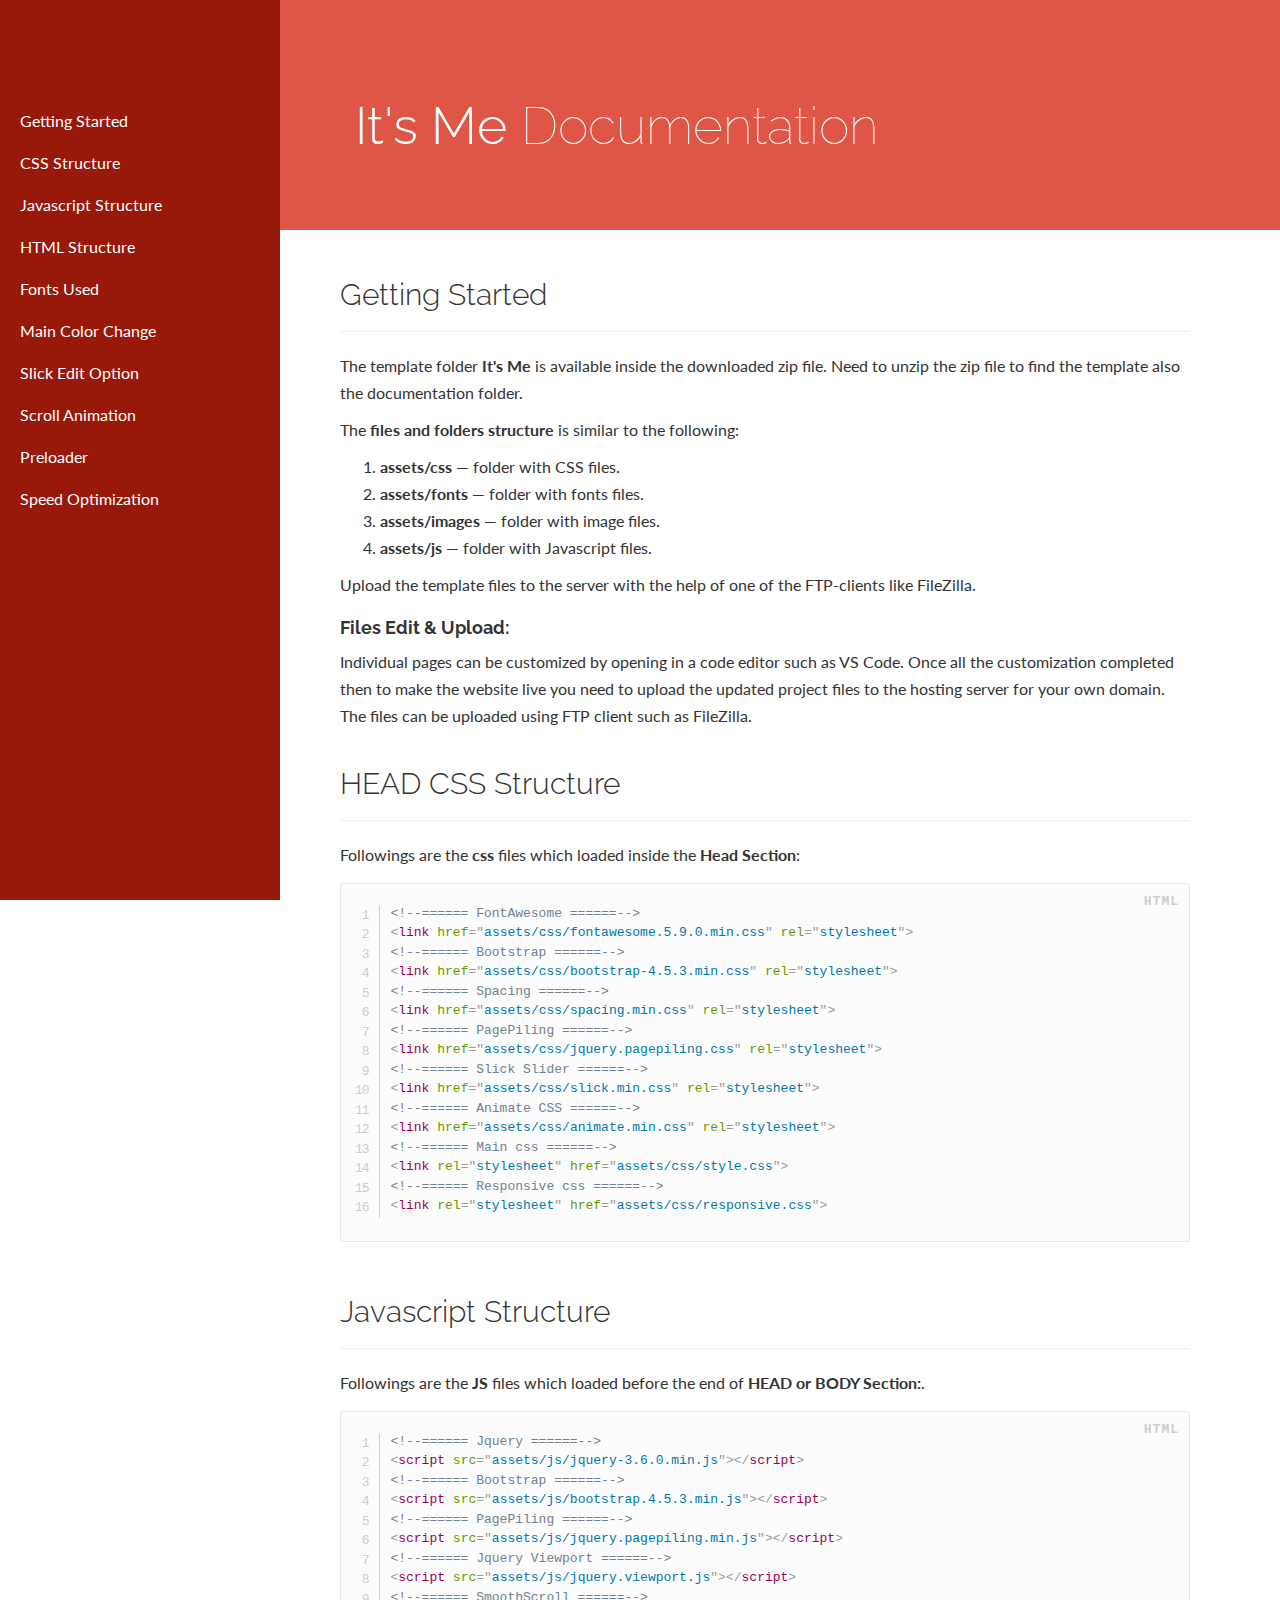
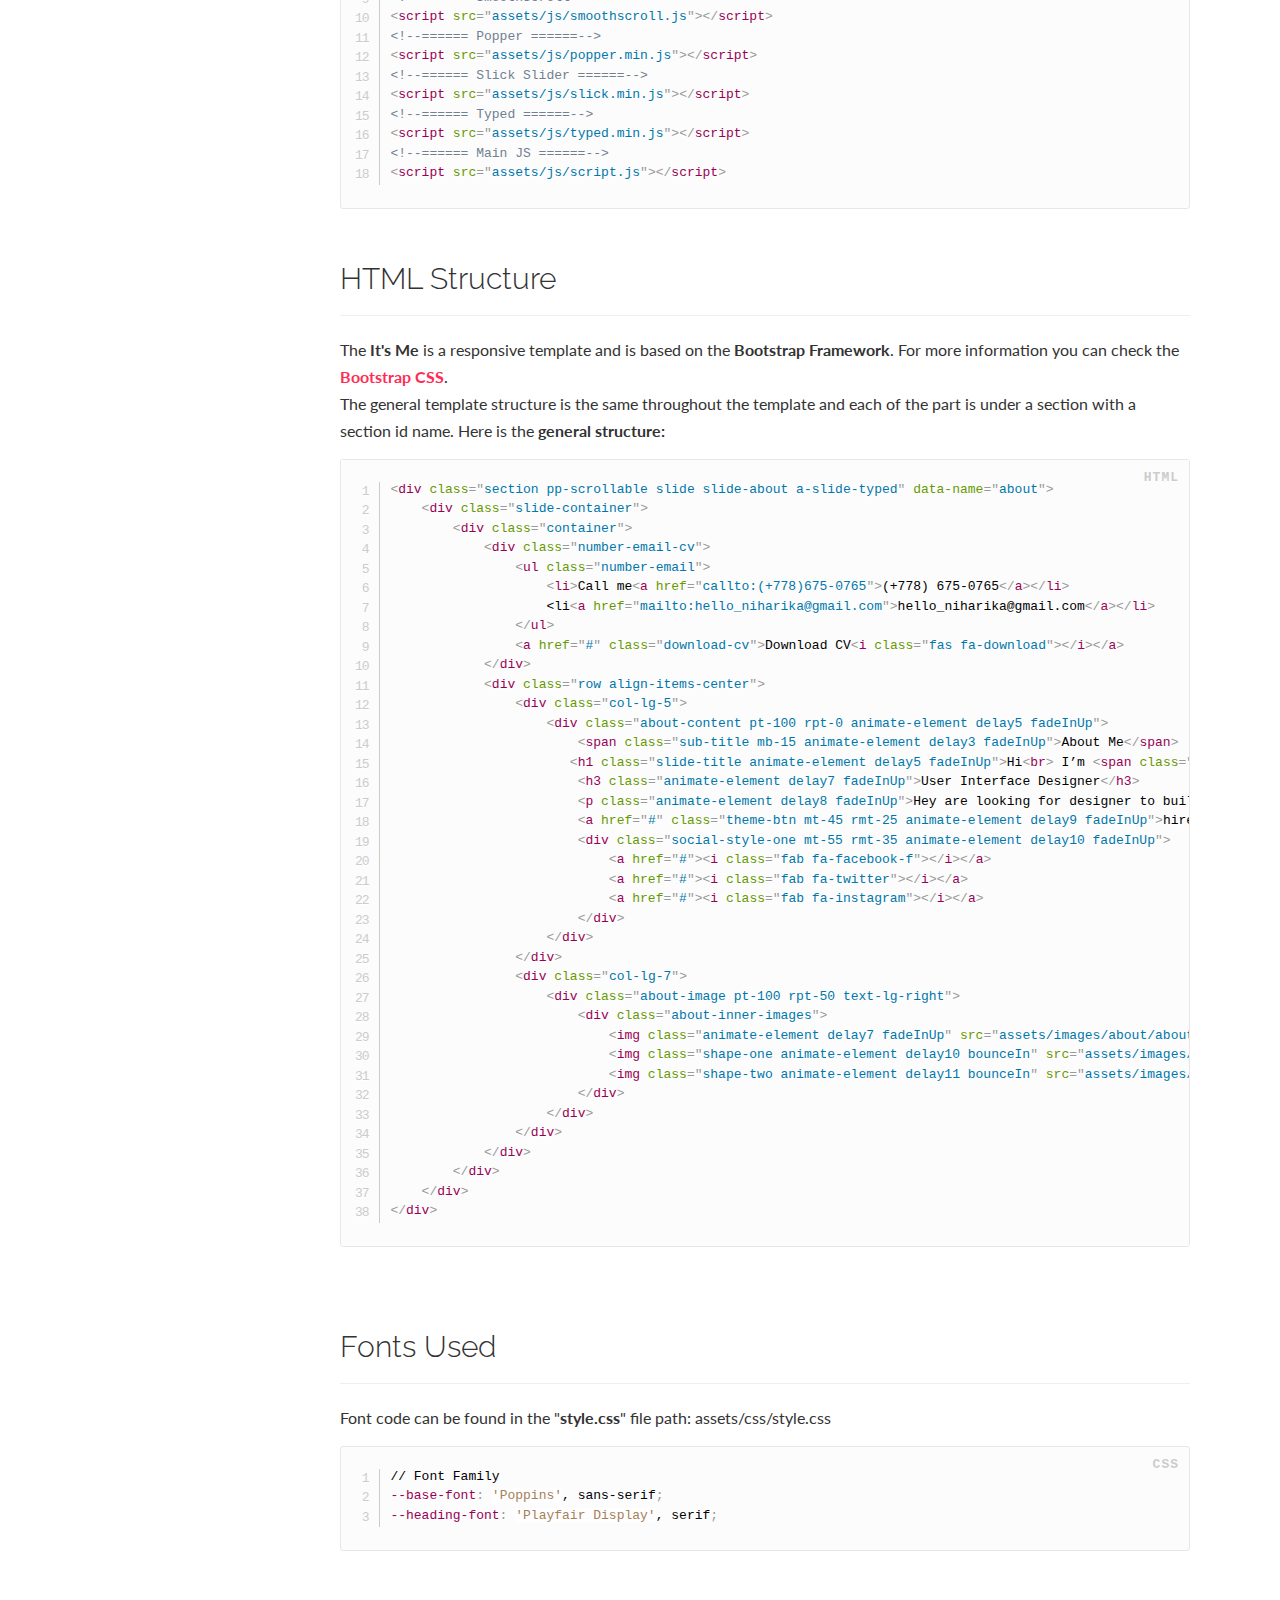
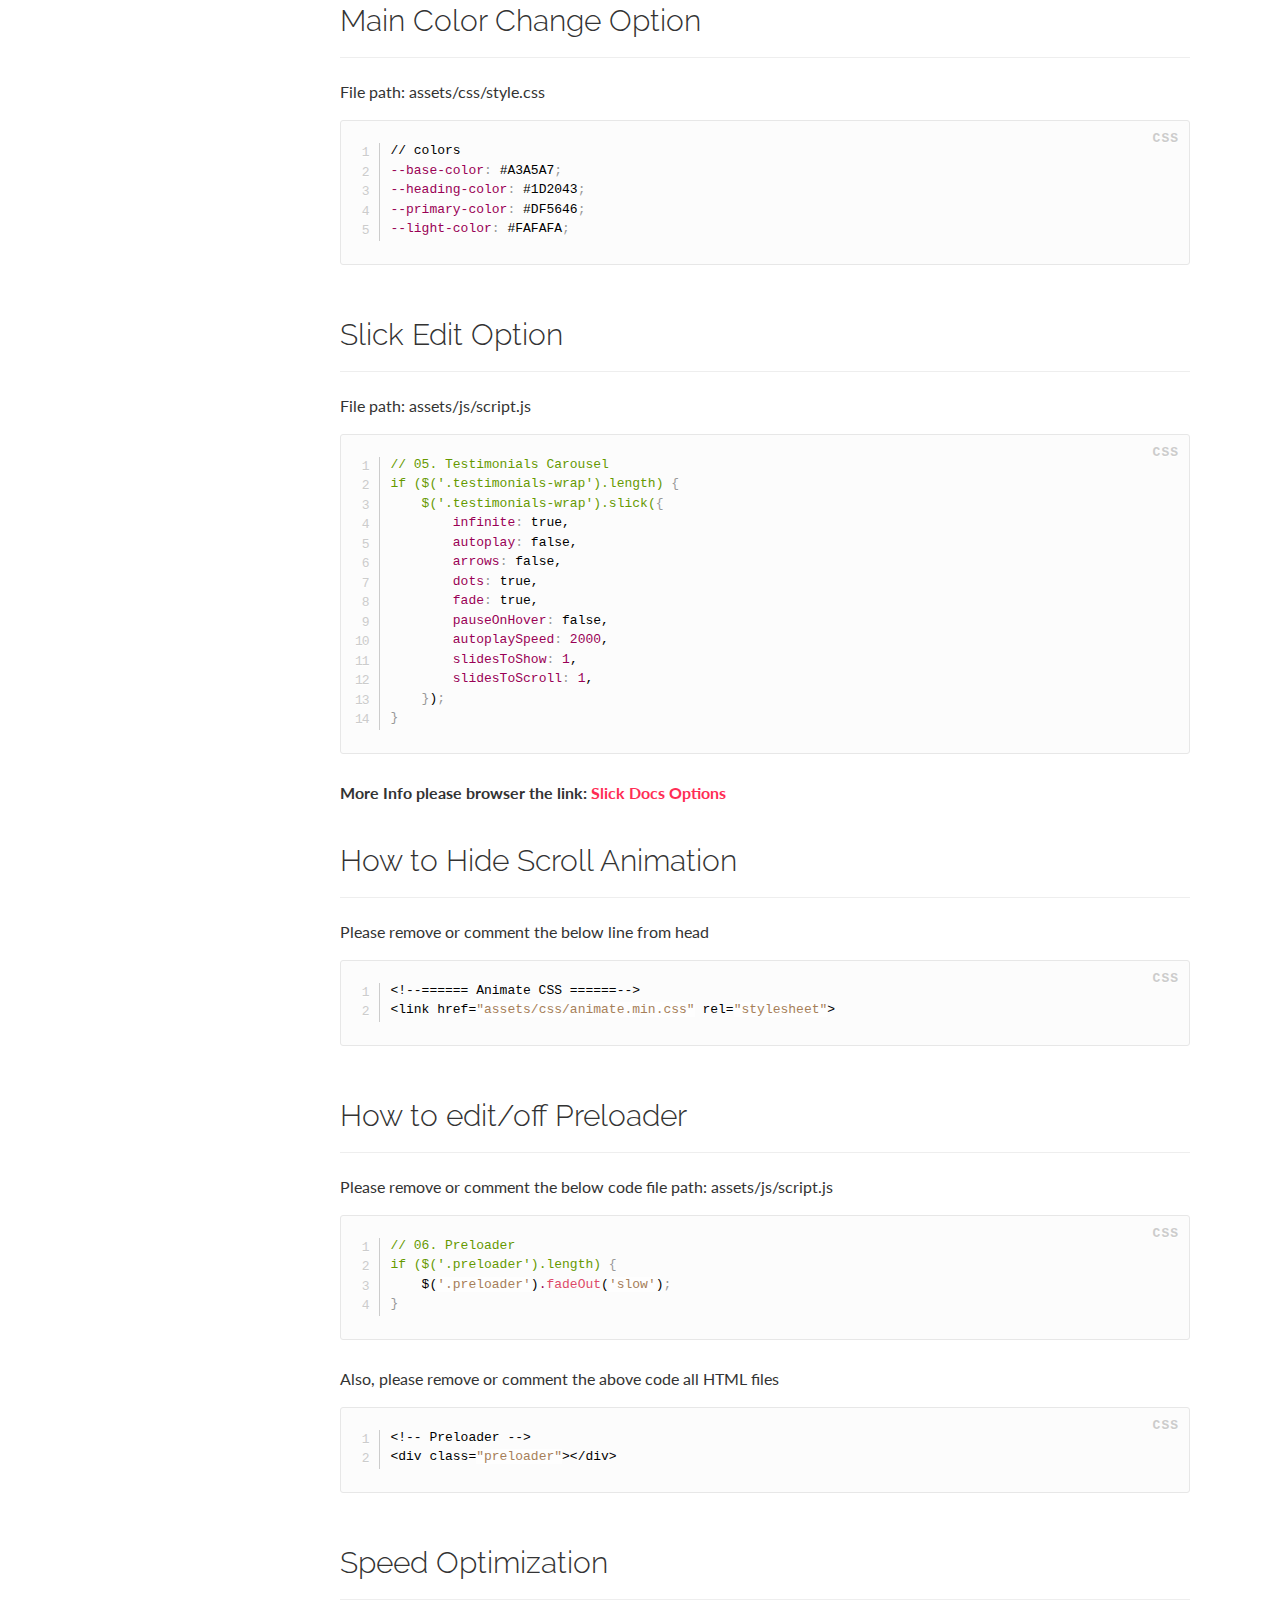
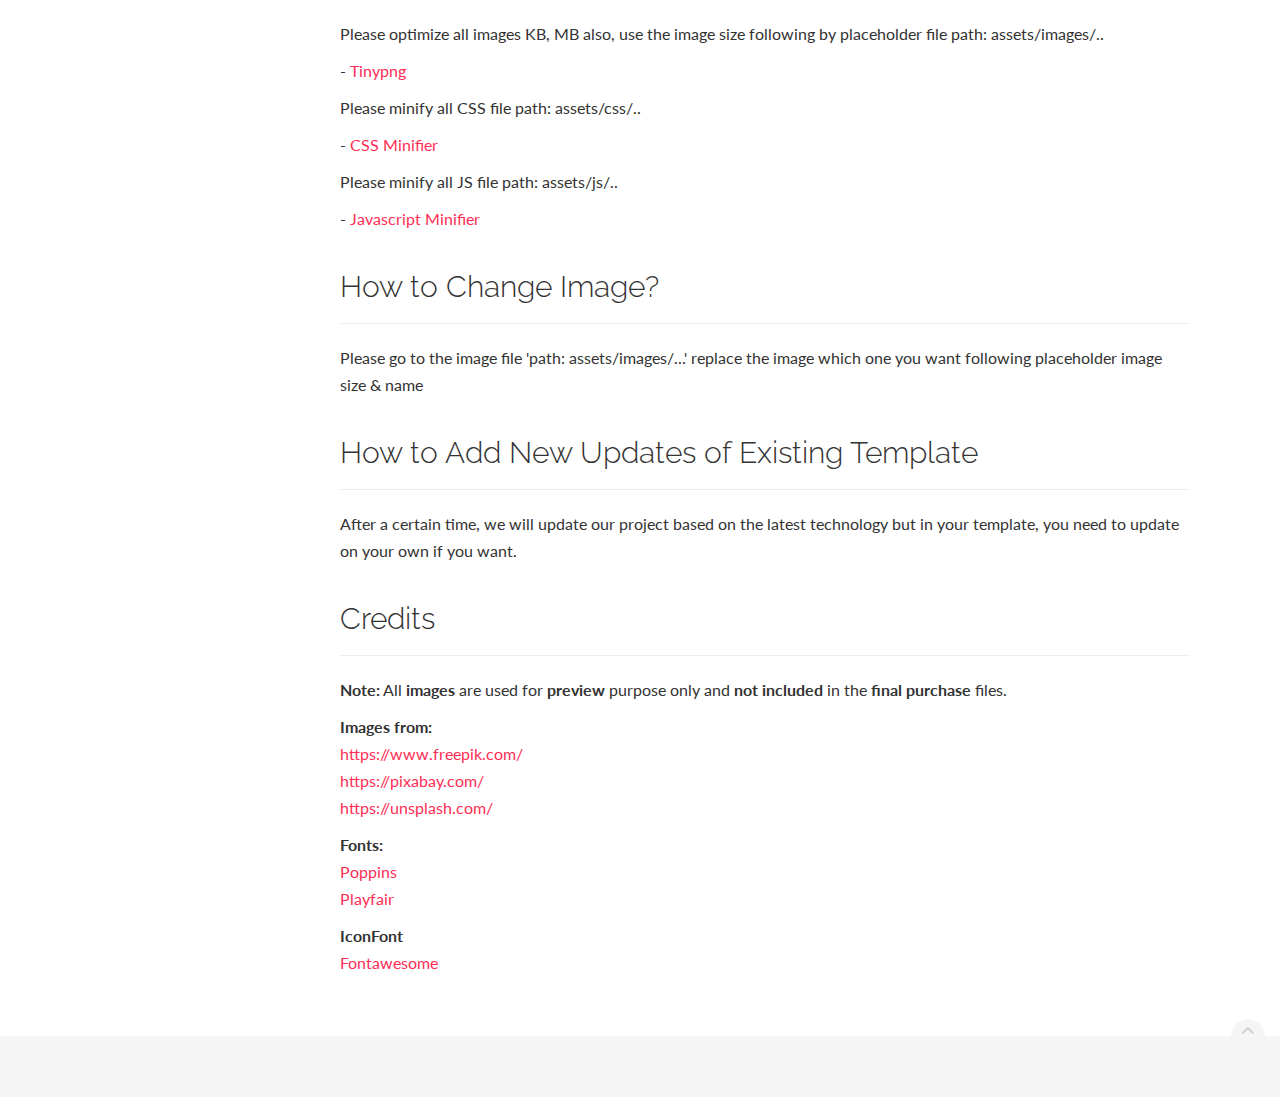
<file: Documentation/index.html>
<!DOCTYPE html>
<html lang="en">

<head>
    <meta charset="utf-8">
    <meta http-equiv="X-UA-Compatible" content="IE=edge">
    <meta name="viewport" content="width=device-width, initial-scale=1">
    <meta name="description" content="">
    <meta name="keywords" content="">

    <title>It's Me - HTML Template</title>

    <!-- Style CSS -->
    <link href="css/collection.css" rel="stylesheet">

    <!-- Fonts -->
    <link href="https://fonts.googleapis.com/css?family=Raleway:100,300,400,500%7CLato:300,400" rel="stylesheet"
        type="text/css">

    <link rel="icon" type="image/png" href="images/favicon.png">
</head>

<body data-spy="scroll" data-target=".sidebar" data-offset="200">
    <!-- Sidebar -->
    <aside class="sidebar sidebar-boxed sidebar-dark">
        <ul class="nav sidenav dropable">
            <li><a href="#getting_started" title="Getting Started">Getting Started</a></li>
            <li><a href="#head_css_structure" title="HEAD CSS Structure">CSS Structure</a></li>
            <li><a href="#javascript_structure" title="Javascript Structure">Javascript Structure</a></li>
            <li><a href="#html_structure" title="HTML Structure">HTML Structure</a></li>
            <li><a href="#fonts_used" title="Fonts used">Fonts Used</a></li>
            <li><a href="#color-change-option" title="Main Color Change Option">Main Color Change</a></li>
            <li><a href="#slider-edit" title="Owl Carousel Edit Option">Slick Edit Option</a></li>
            <li><a href="#scroll-animation" title="How to Hide Scroll Animation">Scroll Animation</a></li>
            <li><a href="#preloader-hide" title="How to edit/off Preloader">Preloader</a></li>
            <li><a href="#speed-optimization" title="Speed Optimization">Speed Optimization</a></li>
        </ul>
    </aside>
    <!-- END Sidebar -->

    <header class="site-header navbar-transparent">
        <!-- Banner -->
        <div class="banner auto-size" style="background-color: #df5646">
            <div class="container-fluid">
                <h1 style="margin: 0; padding: 30px 0;"><strong>It's Me</strong> Documentation</h1>
            </div>
        </div>
        <!-- END Banner -->
    </header>

    <main class="container-fluid">
        <!-- Main content -->
        <article class="main-content" role="main">


            <section id="getting_started">
                <div class="page-header">
                    <h3 style="margin-top: 0; margin-bottom: 12px;">Getting Started</h3>
                </div>
                <p>The template folder <strong>It's Me</strong> is available inside the downloaded zip file. Need to
                    unzip the zip file to find the template also the documentation folder.</p>
                <p>The <strong>files and folders structure</strong> is similar to the following:</p>
                <ol>
                    <li><strong>assets/css</strong> — folder with CSS files.</li>
                    <li><strong>assets/fonts</strong> — folder with fonts files.</li>
                    <li><strong>assets/images</strong> — folder with image files.</li>
                    <li><strong>assets/js</strong> — folder with Javascript files.</li>
                </ol>
                <p>Upload the template files to the server with the help of one of the FTP-clients like FileZilla.</p>





                <h6 style="margin-top: 20px;"><strong>Files Edit & Upload:</strong></h6>
                <p>Individual pages can be customized by opening in a code editor such as VS Code. Once all the
                    customization completed then to make the website live you need to upload the updated project files
                    to the hosting server for your own domain. The files can be uploaded using FTP client such as
                    FileZilla.</p>
            </section>

            <section id="head_css_structure">
                <div class="page-header">
                    <h3 style="margin-top: 0; margin-bottom: 12px;">HEAD CSS Structure</h3>
                </div>
                <p>Followings are the <strong>css</strong> files which loaded inside the <strong>Head Section</strong>:
                </p>
                <pre class="line-numbers">
<code class="language-markup">
&lt;!--====== FontAwesome ======--&gt;
&lt;link href="assets/css/fontawesome.5.9.0.min.css" rel="stylesheet"&gt;
&lt;!--====== Bootstrap ======--&gt;
&lt;link href="assets/css/bootstrap-4.5.3.min.css" rel="stylesheet"&gt;
&lt;!--====== Spacing ======--&gt;
&lt;link href="assets/css/spacing.min.css" rel="stylesheet"&gt;
&lt;!--====== PagePiling ======--&gt;
&lt;link href="assets/css/jquery.pagepiling.css" rel="stylesheet"&gt;
&lt;!--====== Slick Slider ======--&gt;
&lt;link href="assets/css/slick.min.css" rel="stylesheet"&gt;
&lt;!--====== Animate CSS ======--&gt;
&lt;link href="assets/css/animate.min.css" rel="stylesheet"&gt;
&lt;!--====== Main css ======--&gt;
&lt;link rel="stylesheet" href="assets/css/style.css"&gt;
&lt;!--====== Responsive css ======--&gt;
&lt;link rel="stylesheet" href="assets/css/responsive.css"&gt;
</code>
</pre>
            </section>

            <section id="javascript_structure">
                <div class="page-header">
                    <h3 style="margin-top: 0; margin-bottom: 12px;">Javascript Structure</h3>
                </div>
                <p>Followings are the <strong>JS</strong> files which loaded before the end of <strong>HEAD or BODY
                        Section:</strong>.</p>
                <pre class="line-numbers">
<code class="language-markup">
&lt;!--====== Jquery ======--&gt;
&lt;script src="assets/js/jquery-3.6.0.min.js"&gt;&lt;/script&gt;
&lt;!--====== Bootstrap ======--&gt;
&lt;script src="assets/js/bootstrap.4.5.3.min.js"&gt;&lt;/script&gt;
&lt;!--====== PagePiling ======--&gt;
&lt;script src="assets/js/jquery.pagepiling.min.js"&gt;&lt;/script&gt;
&lt;!--====== Jquery Viewport ======--&gt;
&lt;script src="assets/js/jquery.viewport.js"&gt;&lt;/script&gt;
&lt;!--====== SmoothScroll ======--&gt;
&lt;script src="assets/js/smoothscroll.js"&gt;&lt;/script&gt;
&lt;!--====== Popper ======--&gt;
&lt;script src="assets/js/popper.min.js"&gt;&lt;/script&gt;
&lt;!--====== Slick Slider ======--&gt;
&lt;script src="assets/js/slick.min.js"&gt;&lt;/script&gt;
&lt;!--====== Typed ======--&gt;
&lt;script src="assets/js/typed.min.js"&gt;&lt;/script&gt;
&lt;!--====== Main JS ======--&gt;
&lt;script src="assets/js/script.js"&gt;&lt;/script&gt;
</code>
</pre>
            </section>



            <section id="html_structure">
                <div class="page-header">
                    <h3 style="margin-top: 0; margin-bottom: 12px;">HTML Structure</h3>
                </div>
                The <Strong>It's Me</Strong> is a responsive template and is based on the <strong>Bootstrap
                    Framework</strong>. For more information you can check the <a target="_blank"
                    href="https://getbootstrap.com/"><strong>Bootstrap CSS</strong></a>.
                <p>The general template structure is the same throughout the template and each of the part is under a
                    section with a section id name. Here is the <strong>general structure:</strong></p>
                <pre class="line-numbers">
<code class="language-markup">
&lt;div class="section pp-scrollable slide slide-about a-slide-typed" data-name="about"&gt;
    &lt;div class="slide-container"&gt;
        &lt;div class="container"&gt;
            &lt;div class="number-email-cv"&gt;
                &lt;ul class="number-email"&gt;
                    &lt;li&gt;Call me&lt;a href="callto:(+778)675-0765"&gt;(+778) 675-0765&lt;/a&gt&lt;/li&gt;
                    &lt;li&lt;a href="mailto:hello_niharika@gmail.com"&gt;hello_niharika@gmail.com&lt;/a&gt&lt;/li&gt;
                &lt;/ul&gt;
                &lt;a href="#" class="download-cv"&gt;Download CV&lt;i class="fas fa-download"&gt;&lt;/i&gt&lt;/a&gt;
            &lt;/div&gt;
            &lt;div class="row align-items-center"&gt;
                &lt;div class="col-lg-5"&gt;
                    &lt;div class="about-content pt-100 rpt-0 animate-element delay5 fadeInUp"&gt;
                        &lt;span class="sub-title mb-15 animate-element delay3 fadeInUp"&gt;About Me&lt;/span&gt;
                       &lt;h1 class="slide-title animate-element delay5 fadeInUp">Hi&lt;br&gt; I’m &lt;span class="text-typed a-typed a-typed-about" data-text="Niharika"&gt;&lt;/span&lt;/h1&gt;
                        &lt;h3 class="animate-element delay7 fadeInUp"&gt;User Interface Designer&lt;/h3&gt;
                        &lt;p class="animate-element delay8 fadeInUp"&gt;Hey are looking for designer to build your &lt;b&gt;Brand and gorw your business &lt;/b&gt;  let's shake hands with me&lt;/p&gt;
                        &lt;a href="#" class="theme-btn mt-45 rmt-25 animate-element delay9 fadeInUp">hire me &lt;i class="fas fa-long-arrow-alt-right"&gt&lt;/i&gt&lt;/a&gt;
                        &lt;div class="social-style-one mt-55 rmt-35 animate-element delay10 fadeInUp"&gt;
                            &lt;a href="#"&gt&lt;i class="fab fa-facebook-f"&gt&lt;/i&gt;&lt;/a&gt;
                            &lt;a href="#"&gt&lt;i class="fab fa-twitter"&gt&lt;/i&gt&lt;/a&gt;
                            &lt;a href="#"&gt&lt;i class="fab fa-instagram"&gt&lt;/i&gt;&lt;/a&gt;
                        &lt;/div&gt;
                    &lt;/div&gt;
                &lt;/div&gt;
                &lt;div class="col-lg-7"&gt;
                    &lt;div class="about-image pt-100 rpt-50 text-lg-right"&gt;
                        &lt;div class="about-inner-images"&gt;
                            &lt;img class="animate-element delay7 fadeInUp" src="assets/images/about/about.png" alt="About"&gt;
                            &lt;img class="shape-one animate-element delay10 bounceIn" src="assets/images/about/shape-one.png" alt="Shape"&gt;
                            &lt;img class="shape-two animate-element delay11 bounceIn" src="assets/images/about/shape-two.png" alt="Shape"&gt;
                        &lt;/div&gt;
                    &lt;/div&gt;
                &lt;/div&gt;
            &lt;/div&gt;
        &lt;/div&gt;
    &lt;/div&gt;
&lt;/div&gt;
</code>
</pre>
            </section>


            <section id="fonts_used">
                <div class="page-header">
                    <h3 style="margin-top: 30px; margin-bottom: 12px;">Fonts Used</h3>
                </div>
                <p>
                    Font code can be found in the &quot;<strong>style.css</strong>&quot; file path: assets/css/style.css
                </p>

                <pre class="line-numbers">
<code class="language-css">
// Font Family
--base-font: 'Poppins', sans-serif;
--heading-font: 'Playfair Display', serif;
</code>
</pre>
            </section>

            <section id="color-change-option">
                <div class="page-header">
                    <h3 style="margin-top: 0; margin-bottom: 12px;">Main Color Change Option</h3>
                </div>
                <p>File path: assets/css/style.css</p>

                <pre class="line-numbers">
<code class="language-css">
// colors
--base-color: #A3A5A7;
--heading-color: #1D2043;
--primary-color: #DF5646;
--light-color: #FAFAFA;
</code>
</pre>
            </section>

            <section id="slider-edit">
                <div class="page-header">
                    <h3 style="margin-top: 0; margin-bottom: 12px;">Slick Edit Option</h3>
                </div>
                <p>File path: assets/js/script.js</p>

                <pre class="line-numbers">
<code class="language-css">

// 05. Testimonials Carousel
if ($('.testimonials-wrap').length) {
    $('.testimonials-wrap').slick({
        infinite: true,
        autoplay: false,
        arrows: false,
        dots: true,
        fade: true,
        pauseOnHover: false,
        autoplaySpeed: 2000,
        slidesToShow: 1,
        slidesToScroll: 1,
    });
}

</code>
</pre>
                <p><strong>More Info please browser the link: <a href="https://kenwheeler.github.io/slick/"
                            target="_blank">Slick Docs Options</a></strong></p>
            </section>

            <section id="scroll-animation">
                <div class="page-header">
                    <h3 style="margin-top: 0; margin-bottom: 12px;">How to Hide Scroll Animation</h3>
                </div>
                <p>Please remove or comment the below line from head</p>
                <pre class="line-numbers">
<code class="language-css">

&lt;!--====== Animate CSS ======--&gt;
&lt;link href="assets/css/animate.min.css" rel="stylesheet"&gt;

</code>
</pre>
                </section>

				<section id="preloader-hide">
                    <div class="page-header">
                        <h3 style="margin-top: 0; margin-bottom: 12px;">How to edit/off Preloader</h3>
                    </div>
                    <p>Please remove or comment the below code file path: assets/js/script.js</p>
<pre class="line-numbers">
<code class="language-css">
// 06. Preloader
if ($('.preloader').length) {
    $('.preloader').fadeOut('slow');
}
</code>
</pre>

                <p>Also, please remove or comment the above code all HTML files</p>
                <pre class="line-numbers">
<code class="language-css">
&lt;!-- Preloader --&gt;
&lt;div class="preloader"&gt;&lt;/div&gt;
</code>
</pre>
            </section>

            <section id="speed-optimization">
                <div class="page-header">
                    <h3 style="margin-top: 0; margin-bottom: 12px;">Speed Optimization</h3>
                </div>

                <p>Please optimize all images KB, MB also, use the image size following by placeholder file path:
                    assets/images/..</p>
                <p>- <a href="https://tinypng.com/" target="_blank">Tinypng</a></p>

                <p>Please minify all CSS file path: assets/css/..</p>
                <p>- <a href="https://cssminifier.com/" target="_blank">CSS Minifier</a></p>


                <p>Please minify all JS file path: assets/js/..</p>
                <p>- <a href="https://javascript-minifier.com/" target="_blank">Javascript Minifier</a></p>
            </section>

            <section id="how-to-change-image">
                <div class="page-header">
                    <h3 style="margin-top: 0; margin-bottom: 12px;">How to Change Image?</h3>
                </div>

                <p>Please go to the image file 'path: assets/images/...' replace the image which one you want following
                    placeholder image size & name</p>
            </section>

            <section id="how-to-change-images">
                <div class="page-header">
                    <h3 style="margin-top: 0; margin-bottom: 12px;">How to Add New Updates of Existing Template</h3>
                </div>

                <p>
                    After a certain time, we will update our project based on the latest technology but in your
                    template, you need to update on your own if you want.
                </p>
            </section>

            <section id="credits">
                <div class="page-header">
                    <h3 style="margin-top: 0; margin-bottom: 12px;">Credits</h3>
                </div>
                <p><strong>Note:</strong> All <strong>images</strong> are used for <strong>preview</strong> purpose only
                    and <strong>not included</strong> in the <strong>final purchase</strong> files.</p>
                <p> <strong>Images from:</strong><br />
                    <a target="_blank" href="https://www.freepik.com/">https://www.freepik.com/</a><br />
                    <a target="_blank" href="https://pixabay.com/">https://pixabay.com/</a><br />
                    <a target="_blank" href="https://unsplash.com/">https://unsplash.com/</a><br />
                </p>
                <p>
                    <strong>Fonts:</strong><br />
                    <a target="_blank" href="https://fonts.google.com/specimen/Poppins?query=popp">Poppins</a><br>
                    <a target="_blank" href="https://fonts.google.com/specimen/Playfair+Display">Playfair</a>
                </p>
                <p>
                    <strong>IconFont</strong><br>
                    <a href="https://fontawesome.com/" target="_blank">Fontawesome</a><br>
                </p>
            </section>


        </article>
        <!-- END Main content -->
    </main>

    <!-- Footer -->
    <footer class="site-footer">
        <div class="container-fluid"> <a id="scroll-up" href="#"><i class="fa fa-angle-up"></i></a>
            <div class="row">
                <div class="col-md-6 col-sm-6">

                </div>
                <div class="col-md-6 col-sm-6">

                </div>
            </div>
        </div>
    </footer>
    <!-- END Footer -->


    <!-- Scripts -->
    <script src="js/other.js"></script>
    <script src="js/custom.js"></script>
</body>

</html>
</file>
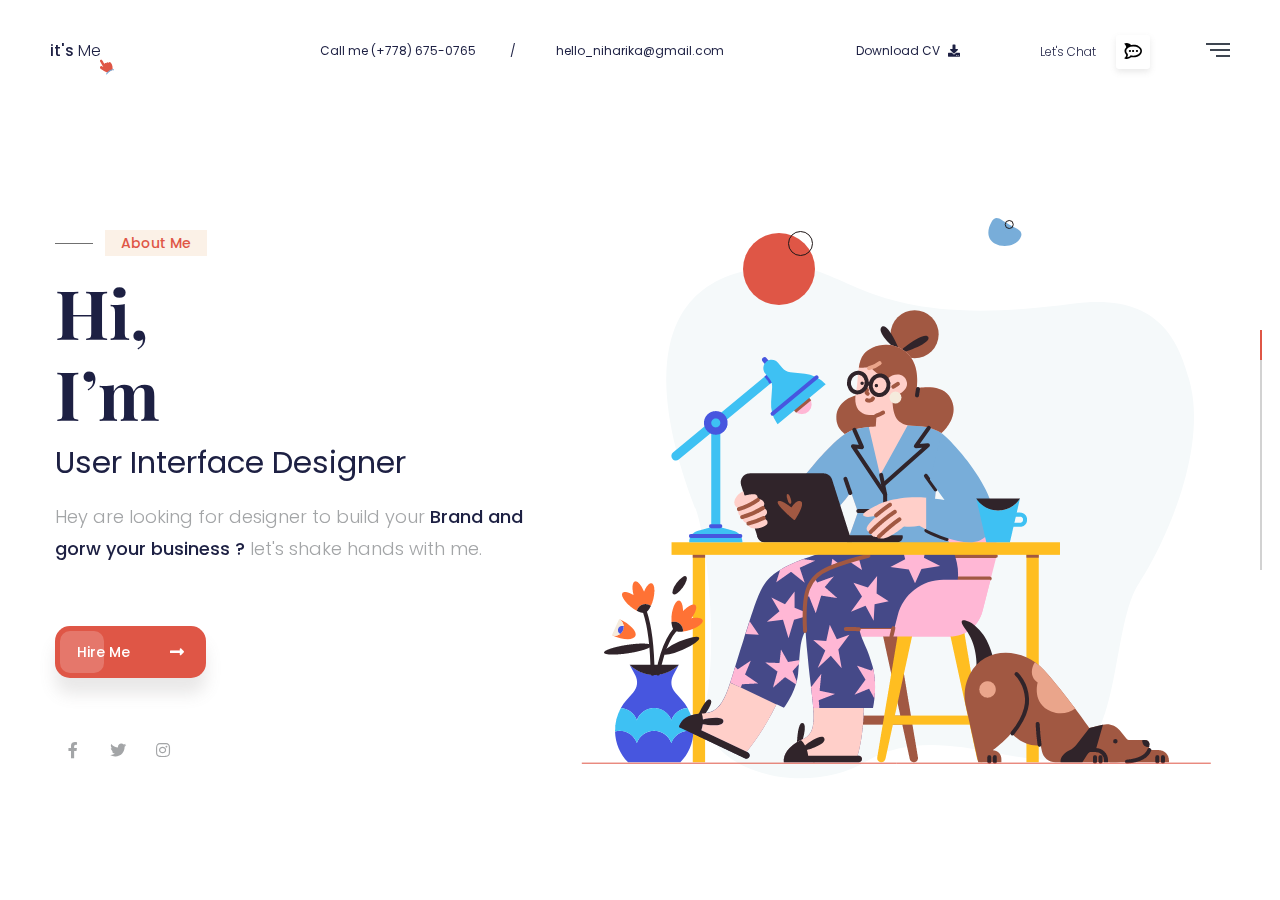
<file: HTML/index.html>
<!DOCTYPE html>
<html lang="zxx">

<head>
    <!--====== Required meta tags ======-->
    <meta charset="utf-8" />
    <meta http-equiv="x-ua-compatible" content="ie=edge" />
    <meta name="description" content="" />
    <meta name="author" content="WebTend">
    <meta name="viewport" content="width=device-width, initial-scale=1, shrink-to-fit=no" />

    <!--====== Title ======-->
    <title>It's Me - HTML Template || Home</title>
    <!--====== Favicon Icon ======-->
    <link rel="shortcut icon" href="assets/images/favicon.png" type="image/x-icon">
    <!--====== Google Fonts ======-->
    <link href="https://fonts.googleapis.com/css2?family=Playfair+Display:wght@700&family=Poppins:wght@300;400;500&display=swap" rel="stylesheet">
    <!--====== FontAwesome ======-->
    <link href="assets/css/fontawesome.5.9.0.min.css" rel="stylesheet">
    <!--====== Bootstrap ======-->
    <link href="assets/css/bootstrap-4.5.3.min.css" rel="stylesheet">
    <!--====== Spacing ======-->
    <link href="assets/css/spacing.min.css" rel="stylesheet">
    <!--====== PagePiling ======-->
    <link href="assets/css/jquery.pagepiling.css" rel="stylesheet">
    <!--====== Slick Slider ======-->
    <link href="assets/css/slick.min.css" rel="stylesheet">
    <!--====== Animate CSS ======-->
    <link href="assets/css/animate.min.css" rel="stylesheet">
    <!--====== Main css ======-->
    <link rel="stylesheet" href="assets/css/style.css">
    <!--====== Responsive css ======-->
    <link rel="stylesheet" href="assets/css/responsive.css">
</head>

<body class="body-piling">
    <div class="wrapper">
       
        <!-- Preloader -->
        <div class="preloader"></div>
        
        <header id="header" class="header">
            <div class="container-fluid">
                <div class="brand">
                    <a href="#About" class="brand-name"><b>it's</b> Me</a>
                </div>
                <div class="lets-chat">
                    <span>Let's Chat</span>
                    <button><i class="fab fa-rocketchat"></i></button>
                </div>
                <button class="nav-toggle-btn a-nav-toggle">
                    <span class="hamburger">
                        <span class="top-bun"></span>
                        <span class="meat"></span>
                        <span class="bottom-bun"></span>
                    </span>
                </button>
                <div class="hide-menu a-nav-toggle"></div>
                <div class="menu">
                    <div class="menu-lang">
                        <a href="#" class="menu-lang-item active">Eng.</a>
                        <a href="#" class="menu-lang-item">Fra.</a>
                        <a href="#" class="menu-lang-item">Ara.</a>
                    </div>
                    <div class="menu-main mt-100" id="accordion">
                        <ul id="menuMain">
                            <li data-menuanchor="About" class="active"><a href="#About">About</a></li>
                            <li data-menuanchor="Services"><a href="#Services">Services</a></li>
                            <li data-menuanchor="Skills"><a href="#Skills">Skills</a></li>
                            <li data-menuanchor="Resume"><a href="#Resume">Resume</a></li>
                            <li data-menuanchor="Portfolio"><a href="#Portfolio">Portfolio</a></li>
                            <li data-menuanchor="Testimonials"><a href="#Testimonials">Testimonials</a></li>
                            <li data-menuanchor="Weapons"><a href="#Weapons">Weapons</a></li>
                            <li data-menuanchor="Contact"><a href="#Contact">Contact</a></li>
                        </ul>
                    </div>
                    <div class="menu-ornament"></div>
                </div>
            </div>
        </header>
        <div id="content">
            <div class="a-pagepiling full-page">
                <div class="section pp-scrollable slide slide-about a-slide-typed" data-name="about">
                    <div class="slide-container">
                        <div class="container">
                            <div class="number-email-cv">
                                <ul class="number-email">
                                    <li>Call me <a href="callto:(+778)675-0765">(+778) 675-0765</a></li>
                                    <li><a href="mailto:hello_niharika@gmail.com">hello_niharika@gmail.com</a></li>
                                </ul>
                                <a href="#Contact" class="download-cv">Download CV <i class="fas fa-download"></i></a>
                            </div>
                            <div class="row align-items-center">
                                <div class="col-lg-5">
                                    <div class="about-content pt-100 rpt-0 animate-element delay5 fadeInUp">
                                        <span class="sub-title mb-15 animate-element delay3 fadeInUp">About Me</span>
                                        <h1 class="slide-title animate-element delay5 fadeInUp">Hi,<br> I’m <span class="text-typed a-typed a-typed-about" data-text="Niharika"></span></h1>
                                        <h3 class="animate-element delay7 fadeInUp">User Interface Designer</h3>
                                        <p class="animate-element delay8 fadeInUp">Hey are looking for designer to build your <b>Brand and gorw your business ?</b>  let's shake hands with me.</p>
                                        <a href="#Contact" class="theme-btn mt-45 rmt-25 animate-element delay9 fadeInUp">hire me <i class="fas fa-long-arrow-alt-right"></i></a>
                                        <div class="social-style-one mt-55 rmt-35 animate-element delay10 fadeInUp">
                                            <a href="#"><i class="fab fa-facebook-f"></i></a>
                                            <a href="#"><i class="fab fa-twitter"></i></a>
                                            <a href="#"><i class="fab fa-instagram"></i></a>
                                        </div>
                                    </div>
                                </div>
                                <div class="col-lg-7">
                                    <div class="about-image pt-100 rpt-50 text-lg-right">
                                        <div class="about-inner-images">
                                            <img class="animate-element delay7 fadeInUp" src="assets/images/about/about.png" alt="About">
                                            <img class="shape-one animate-element delay10 bounceIn" src="assets/images/about/shape-one.png" alt="Shape">
                                            <img class="shape-two animate-element delay11 bounceIn" src="assets/images/about/shape-two.png" alt="Shape">
                                        </div>
                                    </div>
                                </div>
                            </div>
                        </div>
                    </div>
                </div>
                <div class="section pp-scrollable slide slide-services slide-light slide-services a-slide-typed" data-name="services">
                    <div class="slide-container">
                        <div class="container">
                            <div class="row align-items-center">
                                <div class="col-lg-7">
                                    <div class="service-image animate-element delay4 fadeInUp">
                                        <span class="sub-title mb-75">Services</span>
                                        <div class="service-inner-images">
                                            <img src="assets/images/services/services.png" alt="Service">
                                            <img class="shape-one animate-element delay6 bounceIn" src="assets/images/services/shape-one.png" alt="shape">
                                            <img class="shape-two animate-element delay8 bounceIn" src="assets/images/services/shape-two.png" alt="shape">
                                        </div>
                                    </div>
                                </div>
                                <div class="col-lg-5">
                                    <div class="service-content pt-100 rpt-55 animate-element delay5 fadeInUp">
                                        <div class="section-title mb-25">
                                            <h2 class="slide-title animate-element delay5 fadeInUp">What <span class="text-typed a-typed a-typed-services" data-text="Services"></span> i provde to my clients in here.</h2>
                                        </div>
                                        <p class="animate-element delay6 fadeInUp">I always want to be able to meet the goals of my clients, I value my services as a designer through my work. You may like my <b>services.</b></p>
                                        <div class="our-services animate-element delay8 fadeInUp">
                                            <div class="service-item">
                                                <div class="icon">
                                                    <img src="assets/images/services/service-icon1.png" alt="Icon">
                                                </div>
                                                <h4>App Design</h4>
                                            </div>
                                            <div class="service-item">
                                                <div class="icon">
                                                    <img src="assets/images/services/service-icon2.png" alt="Icon">
                                                </div>
                                                <h4>Web Design</h4>
                                            </div>
                                            <div class="service-item">
                                                <div class="icon">
                                                    <img src="assets/images/services/service-icon3.png" alt="Icon">
                                                </div>
                                                <h4>Illustraiton</h4>
                                            </div>
                                            <div class="service-item">
                                                <div class="icon">
                                                    <img src="assets/images/services/service-icon4.png" alt="Icon">
                                                </div>
                                                <h4>Branding</h4>
                                            </div>
                                        </div>
                                    </div>
                                </div>
                            </div>
                        </div>
                    </div>
                </div>
                <div class="section pp-scrollable slide slide-skills a-slide-typed" data-name="skills">
                    <div class="slide-container">
                        <div class="container">
                           <div class="row align-items-center">
                                <div class="col-lg-5">
                                    <div class="skill-content animate-element delay5 fadeInUp">
                                        <div class="section-title mb-25">
                                            <span class="sub-title mb-45">Skills</span>
                                            <h2 class="slide-title animate-element delay5 fadeInUp">As a Designer i am good at fit with few <span class="text-typed a-typed a-typed-skills" data-text="skills."></span></h2>
                                        </div>
                                        <p class="animate-element delay6 fadeInUp">All desigener have good skills to make sure satisfied their clints, As a designer I am also specialised few <b>skills.</b></p>
                                        <div class="bar-list a-progressbar pt-5 animate-element delay9 fadeInUp">
                                            <div class="bar-item">
                                                <div class="row">
                                                    <div class="col bar-item-title">App Design</div>
                                                    <div class="col-auto text-right bar-item-value">78%</div>
                                                </div>
                                                <div class="progress">
                                                    <div class="progress-bar" role="progressbar" aria-valuenow="78" aria-valuemin="0" aria-valuemax="100"></div>
                                                </div>
                                            </div>
                                            <div class="bar-item">
                                                <div class="row">
                                                    <div class="col bar-item-title">Web Design</div>
                                                    <div class="col-auto text-right bar-item-value">95%</div>
                                                </div>
                                                <div class="progress">
                                                    <div class="progress-bar" role="progressbar" aria-valuenow="95" aria-valuemin="0" aria-valuemax="100"></div>
                                                </div>
                                            </div>
                                            <div class="bar-item">
                                                <div class="row">
                                                    <div class="col bar-item-title">Art & illustration</div>
                                                    <div class="col-auto text-right bar-item-value">65%</div>
                                                </div>
                                                <div class="progress">
                                                    <div class="progress-bar" role="progressbar" aria-valuenow="65" aria-valuemin="0" aria-valuemax="100"></div>
                                                </div>
                                            </div>
                                            <div class="bar-item">
                                                <div class="row">
                                                    <div class="col bar-item-title">Banding</div>
                                                    <div class="col-auto text-right bar-item-value">85%</div>
                                                </div>
                                                <div class="progress">
                                                    <div class="progress-bar" role="progressbar" aria-valuenow="85" aria-valuemin="0" aria-valuemax="100"></div>
                                                </div>
                                            </div>
                                        </div>
                                    </div>
                                </div>
                                <div class="col-lg-7">
                                    <div class="skill-image pt-55 text-lg-right animate-element delay4 fadeInUp">
                                        <div class="skill-images-inner">
                                            <img src="assets/images/skills/skills.png" alt="Skills">
                                            <img class="shape-one animate-element delay6 bounceIn" src="assets/images/skills/shape-one.png" alt="shape">
                                            <img class="shape-two animate-element delay8 bounceIn" src="assets/images/skills/shape-two.png" alt="shape">
                                        </div>
                                    </div>
                                </div>
                            </div>
                        </div>
                    </div>
                </div>
                <div class="section pp-scrollable slide slide-resume slide-light">
                    <div class="slide-container">
                        <div class="container">
                           <div class="row align-items-center">
                                <div class="col-lg-6">
                                    <div class="educations rmb-55">
                                        <div class="section-title mb-45 animate-element delay2 fadeInUp">
                                            <span class="sub-title mb-45">qualification</span>
                                            <h2 class="slide-title animate-element delay5 fadeInUp">my education</h2>
                                        </div>
                                        <div class="edu-experi-wrap">
                                            <div class="edu-experi-item animate-element delay5 fadeInUp">
                                                <span class="years">2010-2014</span>
                                                <div class="vacancy-content">
                                                    <span class="title">BSC</span>
                                                    <h4 class="subject">Computer Science</h4>
                                                    <h6 class="institution">South University Of Bangladesh</h6>
                                                    <p>Major in UI Design, UX Design, Interaction Design,  User Empathy, Branding.</p>
                                                </div>
                                            </div>
                                            <div class="edu-experi-item animate-element delay8 fadeInUp">
                                                <span class="years">2014-2016</span>
                                                <div class="vacancy-content">
                                                    <span class="title">MSC</span>
                                                    <h4 class="subject">Computer Science</h4>
                                                    <h6 class="institution">Defodil University of Bangladesh</h6>
                                                    <p>Product Design, Information Architecture, Understanding the product, Product Analyses, Market Reserach, Communication.</p>
                                                </div>
                                            </div>
                                        </div>
                                    </div>
                                </div>
                                <div class="col-lg-6">
                                    <div class="experiecnes">
                                        <div class="section-title mb-45 animate-element delay4 fadeInUp">
                                            <span class="sub-title mb-45">Experiecne</span>
                                            <h2 class="slide-title animate-element delay5 fadeInUp">My Experiecne</h2>
                                        </div>
                                        <div class="edu-experi-wrap">
                                            <div class="edu-experi-item beahance animate-element delay7 fadeInUp">
                                                <span class="years">2016-2018</span>
                                                <div class="vacancy-content">
                                                    <span class="title">Beahance</span>
                                                    <h4 class="subject">Uniq Web Design</h4>
                                                    <p>After finishing my studies, I first concentrated on my work in <a href="https://www.behance.net">Behance</a>, here I worked as a web designer for 2 years. It was really a big experience for me.</p>
                                                </div>
                                            </div>
                                            <div class="edu-experi-item dribbble animate-element delay10 fadeInUp">
                                                <span class="years">2018-2020</span>
                                                <div class="vacancy-content">
                                                    <span class="title">Dribbble</span>
                                                    <h4 class="subject">Product Designer</h4>
                                                    <p>After working well for two years at <a href="https://dribbble.com">dribbble</a>, I got the opportunity to work in one of the best market dribbles in the world, and there I am now working as a podcast designer.</p>
                                                </div>
                                            </div>
                                        </div>
                                    </div>
                                </div>
                            </div>
                        </div>
                    </div>
                </div>
                <div class="section pp-scrollable slide slide-portfolio a-slide-typed" data-name="portfolio">
                    <div class="slide-container">
                        <div class="container">
                           <div class="row align-items-center justify-content-between mb-25">
                                <div class="col-xl-5 col-lg-6">
                                    <div class="portfolio-content">
                                        <div class="section-title mb-35">
                                            <span class="sub-title mb-45 animate-element delay5 fadeInUp">Portfolio</span>
                                            <h2 class="slide-title animate-element delay6 fadeInUp">Some of my Creative <span class="text-typed a-typed a-typed-portfolio" data-text="Works."></span></h2>
                                        </div>
                                        <p class="animate-element delay7 fadeInUp">As a designer I have been working few years in this sector, and i have complted lot's of project <b><a href="#">see here.</a></b></p>
                                        <a href="blog.html" class="read-more mt-45 rmt-25 animate-element delay8 fadeInUp">Explore More <i class="fas fa-long-arrow-alt-right"></i></a>
                                    </div>
                                </div>
                                <div class="col-xl-5 col-lg-6">
                                    <div class="counter-wrap rmb-15 animate-element delay9 fadeInUp">
                                        <div class="success-box">
                                            <span class="count-text lass-than-ten" data-speed="3000" data-stop="7">0</span>
                                            <h6>Years of Experience</h6>
                                        </div>
                                        <div class="success-box">
                                            <span class="count-text plus" data-speed="3000" data-stop="120">0</span>
                                            <h6>Satisfied Clients</h6>
                                        </div>
                                    </div>
                                </div>
                            </div>
                            <div class="portfolio-wrap">
                                <div class="portfolio-item animate-element delay11 fadeInUp">
                                    <img src="assets/images/portfolios/portfolio1.png" alt="Portfolio">
                                </div>
                                <div class="portfolio-item animate-element delay13 fadeInUp">
                                    <img src="assets/images/portfolios/portfolio2.png" alt="Portfolio">
                                </div>
                                <div class="portfolio-item">
                                    <img src="assets/images/portfolios/portfolio1.png" alt="Portfolio">
                                </div>
                                <div class="portfolio-item">
                                    <img src="assets/images/portfolios/portfolio2.png" alt="Portfolio">
                                </div>
                            </div>
                        </div>
                    </div>
                </div>
                <div class="section pp-scrollable slide slide-testimonials slide-light a-slide-typed" data-name="testimonials">
                    <div class="slide-container">
                        <div class="container">
                            <div class="row align-items-end">
                                <div class="col-lg-6">
                                    <div class="testimonial-left-image rmb-75 animate-element delay5 fadeInUp">
                                        <img src="assets/images/testimonials/testimonial.png" alt="testimonials">
                                        <img class="shape-one animate-element delay8 bounceIn" src="assets/images/testimonials/shape-one.png" alt="shape">
                                        <img class="shape-two animate-element delay5 zoomInLeft" src="assets/images/testimonials/shape-two.png" alt="shape">
                                    </div>
                                </div>
                                <div class="col-lg-6">
                                    <div class="testimonials-content ml-lg-auto rel">
                                        <div class="section-title mb-35">
                                            <span class="sub-title mb-45 animate-element delay6 fadeInUp">Testimonial</span>
                                            <h2 class="slide-title animate-element delay7 fadeInUp">What my happy <span class="text-typed a-typed a-typed-testimonials" data-text="client"></span> saying their services.</h2>
                                        </div>
                                        <div class="testimonials-wrap animate-element delay9 fadeInUp">
                                            <div class="testimonial-item">
                                                <p>Really they guy is amazing , he saved my times and properly have completed my requirment with great effort. I appreciate to him for web & app design, he is good at fit.</p>
                                                <div class="author-details">
                                                    <img src="assets/images/testimonials/testi-author.png" alt="Author">
                                                    <div class="content">
                                                        <h5>Ryhan</h5>
                                                        <span class="designation">CEO of <span>Instragram</span></span>
                                                    </div>
                                                </div>
                                            </div>
                                            <div class="testimonial-item">
                                                <p>Really they guy is amazing , he saved my times and properly have completed my requirment with great effort. I appreciate to him for web & app design, he is good at fit.</p>
                                                <div class="author-details">
                                                    <img src="assets/images/testimonials/testi-author.png" alt="Author">
                                                    <div class="content">
                                                        <h5>Hasibur</h5>
                                                        <span class="designation">CEO of <span>Pinterest</span></span>
                                                    </div>
                                                </div>
                                            </div>
                                            <div class="testimonial-item">
                                                <p>Really they guy is amazing , he saved my times and properly have completed my requirment with great effort. I appreciate to him for web & app design, he is good at fit.</p>
                                                <div class="author-details">
                                                    <img src="assets/images/testimonials/testi-author.png" alt="Author">
                                                    <div class="content">
                                                        <h5>Ryhan</h5>
                                                        <span class="designation">CEO of <span>Instragram</span></span>
                                                    </div>
                                                </div>
                                            </div>
                                            <div class="testimonial-item">
                                                <p>Really they guy is amazing , he saved my times and properly have completed my requirment with great effort. I appreciate to him for web & app design, he is good at fit.</p>
                                                <div class="author-details">
                                                    <img src="assets/images/testimonials/testi-author.png" alt="Author">
                                                    <div class="content">
                                                        <h5>Hasibur</h5>
                                                        <span class="designation">CEO of <span>Pinterest</span></span>
                                                    </div>
                                                </div>
                                            </div>
                                        </div>
                                        <div class="testimonial-icon animate-element delay11 zoomIn">
                                            <i class="fas fa-equals"></i>
                                        </div>
                                    </div>
                                </div>
                            </div>
                        </div>
                    </div>
                </div>
                <div class="section pp-scrollable slide slide-weapons a-slide-typed" data-name="weapons">
                    <div class="slide-container">
                        <div class="container">
                           <div class="row align-items-center">
                                <div class="col-lg-6">
                                    <div class="weapons-content rmb-75 animate-element delay5 fadeInUp">
                                        <div class="section-title mb-35">
                                            <span class="sub-title mb-45">My Weapons</span>
                                            <h2 class="slide-title animate-element delay5 fadeInUp">My <span class="text-typed a-typed a-typed-weapons" data-text="favorite tools"></span> which i Used Everyday in my life.</h2>
                                        </div>
                                        <p class="animate-element delay6 fadeInUp">I always loved those software that I use in my work, because I am very good at these, these are the main tools of my design  career those are help me for make sure my Clients satisfication.</p>
                                        <a href="#About" class="read-more mt-15 animate-element delay8 fadeInUp">Lets See My Work Process <i class="fas fa-long-arrow-alt-right"></i></a>
                                    </div>
                                </div>
                                <div class="col-lg-6">
                                    <div class="weapons-images">
                                        <div class="weapons-item one animate-element delay11 bounceIn">
                                            <img src="assets/images/weapons/figma.png" alt="Figma">
                                        </div>
                                        <div class="weapons-item two animate-element delay5 fadeInDown">
                                            <img src="assets/images/weapons/xd.png" alt="XD">
                                        </div>
                                        <div class="weapons-item three animate-element delay6 fadeInUp">
                                            <img src="assets/images/weapons/linkedin.png" alt="linkedin">
                                        </div>
                                        <div class="weapons-item four animate-element delay7 fadeInLeft">
                                            <img src="assets/images/weapons/sketch.png" alt="sketch">
                                        </div>
                                        <div class="weapons-item five animate-element delay8 fadeInRight">
                                            <img src="assets/images/weapons/google.png" alt="google">
                                        </div>
                                        <div class="weapons-item six animate-element delay9 fadeInLeft">
                                            <img src="assets/images/weapons/dribbble.png" alt="dribbble">
                                        </div>
                                        <div class="weapons-item seven animate-element delay10 fadeInUp">
                                            <img src="assets/images/weapons/skype.png" alt="skype">
                                        </div>
                                        <div class="weapons-item eight animate-element delay5 fadeInRight">
                                            <img src="assets/images/weapons/slack.png" alt="slack">
                                        </div>
                                    </div>
                                </div>
                            </div>
                        </div>
                    </div>
                </div>
                <div class="section pp-scrollable slide slide-contact slide-light">
                    <div class="slide-container">
                        <div class="container">
                           <div class="contact-wrap mb-185 rmb-95">
                               <div class="row align-items-end">
                                    <div class="col-lg-7">
                                        <div class="contact-content">
                                            <div class="section-title mb-55">
                                               <span class="sub-title mb-55 animate-element delay5 fadeInUp">contact me</span>
                                                <h2 class="slide-title animate-element delay6 fadeInUp">Estimate your project? Let me know here.</h2>
                                            </div>
                                            <form action="#" class="contact-form animate-element delay8 fadeInUp">
                                                <div class="form-group">
                                                    <input type="text" id="name" name="name" class="form-control" placeholder="What's your name?" required>
                                                </div>
                                                <div class="form-group">
                                                    <input type="email" id="email" name="email" class="form-control" placeholder="Your email" required>
                                                </div>
                                                <div class="form-group">
                                                    <textarea name="message" id="message" rows="1" class="form-control" placeholder="Tell me about your project" required></textarea>
                                                </div>
                                                <button type="submit"><i class="fas fa-paper-plane"></i></button>
                                            </form>
                                        </div>
                                    </div>
                                    <div class="col-lg-5">
                                        <div class="contact-image animate-element text-center delay7 fadeInLeft">
                                            <img src="assets/images/contact/contact.png" alt="Contact">
                                        </div>
                                    </div>
                                </div>
                           </div>
                           <div class="footer-contact text-center mb-35">
                               <div class="section-title mb-30 animate-element delay8 fadeInUp">
                                   <h2>Stay Connected</h2>
                               </div>
                               <span class="country list-inline-item animate-element delay9 fadeInUp">Bangladesh</span>
                               <h3 class="animate-element delay6 fadeInUp"><a href="mailto:hello_niharik@gmail.com">hello_niharik@gmail.com</a></h3>
                               <a href="callto:(+778)675-0765" class="number list-inline-item animate-element delay10 fadeInUp">(+778) 675-0765</a>
                               <div class="social-style-two mt-25 animate-element delay11 fadeInUp">
                                    <a href="#"><img src="assets/images/contact/social-dribbble.png" alt="Social"></a>
                                    <a href="#"><img src="assets/images/contact/social-behance.png" alt="Social"></a>
                                    <a href="#"><img src="assets/images/contact/social-instagram.png" alt="Social"></a>
                                </div>
                           </div>
                        </div>
                        <div class="footer-bottom-girl animate-element delay12 zoomIn">
                           <img src="assets/images/contact/footer-bottom-girl.png" alt="footer girl">
                       </div>
                        <div class="footer-bottom-shape">
                            <img src="assets/images/contact/footer-bottom-shape.png" alt="Shape">
                        </div>
                    </div>
                </div>
            </div>
        </div>
        <div class="container-fliuid">
            <div class="progress-nav">
                <ul id="menu">
                    <li data-menuanchor="About" class="active"></li>
                    <li data-menuanchor="Services"></li>
                    <li data-menuanchor="Skills"></li>
                    <li data-menuanchor="Resume"></li>
                    <li data-menuanchor="Portfolio"></li>
                    <li data-menuanchor="Testimonials"></li>
                    <li data-menuanchor="Weapons"></li>
                    <li data-menuanchor="Contact"></li>
                </ul>
            </div>
        </div>
    </div>
    
    <!--====== Jquery ======-->
    <script src="assets/js/jquery-3.6.0.min.js"></script>
    <!--====== Bootstrap ======-->
    <script src="assets/js/bootstrap.4.5.3.min.js"></script>
    <!--====== PagePiling ======-->
    <script src="assets/js/jquery.pagepiling.min.js"></script>
    <!--====== Jquery Viewport ======-->
    <script src="assets/js/jquery.viewport.js"></script>
    <!--====== SmoothScroll ======-->
    <script src="assets/js/smoothscroll.js"></script>
    <!--====== Popper ======-->
    <script src="assets/js/popper.min.js"></script>
    <!--====== Slick Slider ======-->
    <script src="assets/js/slick.min.js"></script>
    <!--====== Typed ======-->
    <script src="assets/js/typed.min.js"></script>
    <!--====== Main JS ======-->
    <script src="assets/js/script.js"></script>
</body>

</html>
</file>
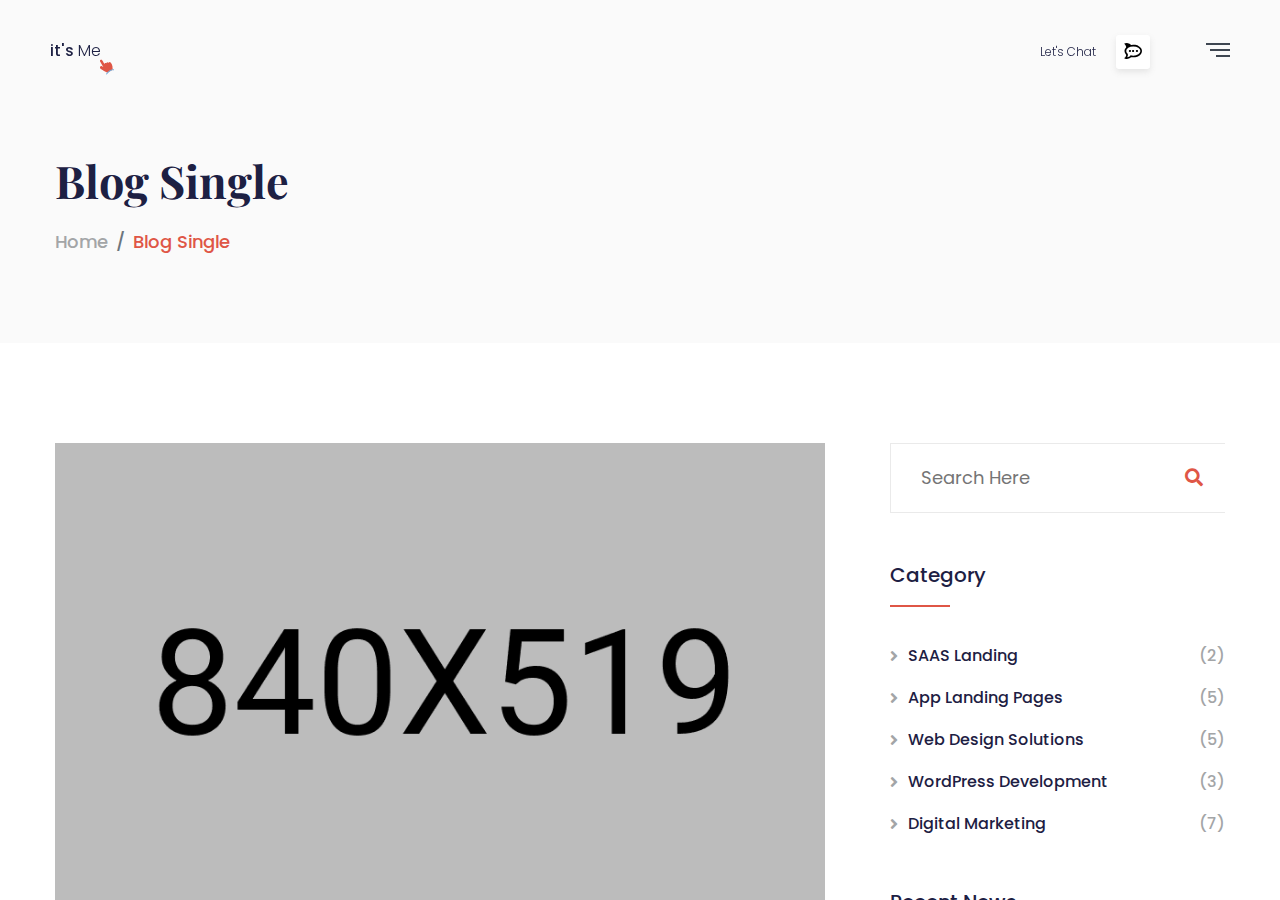
<file: HTML/blog-details.html>
<!DOCTYPE html>
<html lang="zxx">

<head>
    <!--====== Required meta tags ======-->
    <meta charset="utf-8" />
    <meta http-equiv="x-ua-compatible" content="ie=edge" />
    <meta name="description" content="" />
    <meta name="author" content="WebTend">
    <meta name="viewport" content="width=device-width, initial-scale=1, shrink-to-fit=no" />

    <!--====== Title ======-->
    <title>It's Me - HTML Template || Blog Single</title>
    <!--====== Favicon Icon ======-->
    <link rel="shortcut icon" href="assets/images/favicon.png" type="image/x-icon">
    <!--====== Google Fonts ======-->
    <link href="https://fonts.googleapis.com/css2?family=Playfair+Display:wght@700&family=Poppins:wght@300;400;500&display=swap" rel="stylesheet">
    <!--====== FontAwesome ======-->
    <link href="assets/css/fontawesome.5.9.0.min.css" rel="stylesheet">
    <!--====== Bootstrap ======-->
    <link href="assets/css/bootstrap-4.5.3.min.css" rel="stylesheet">
    <!--====== Spacing ======-->
    <link href="assets/css/spacing.min.css" rel="stylesheet">
    <!--====== PagePiling ======-->
    <link href="assets/css/jquery.pagepiling.css" rel="stylesheet">
    <!--====== Slick Slider ======-->
    <link href="assets/css/slick.min.css" rel="stylesheet">
    <!--====== Animate CSS ======-->
    <link href="assets/css/animate.min.css" rel="stylesheet">
    <!--====== Main css ======-->
    <link rel="stylesheet" href="assets/css/style.css">
    <!--====== Responsive css ======-->
    <link rel="stylesheet" href="assets/css/responsive.css">
</head>

<body class="body-piling inner-page">
    <div class="wrapper">
       
        <!-- Preloader -->
        <div class="preloader"></div>
        
        <header id="header" class="header">
            <div class="container-fluid">
                <div class="brand">
                    <a href="index.html#About" class="brand-name"><b>it's</b> Me</a>
                </div>
                <div class="lets-chat">
                    <span>Let's Chat</span>
                    <button><i class="fab fa-rocketchat"></i></button>
                </div>
                <button class="nav-toggle-btn a-nav-toggle">
                    <span class="hamburger">
                        <span class="top-bun"></span>
                        <span class="meat"></span>
                        <span class="bottom-bun"></span>
                    </span>
                </button>
                <div class="hide-menu a-nav-toggle"></div>
                <div class="menu">
                    <div class="menu-lang">
                        <a href="#" class="menu-lang-item active">Eng.</a>
                        <a href="#" class="menu-lang-item">Fra.</a>
                        <a href="#" class="menu-lang-item">Ara.</a>
                    </div>
                    <div class="menu-main mt-100" id="accordion">
                        <ul id="menuMain">
                            <li data-menuanchor="About"><a href="index.html#About">About</a></li>
                            <li data-menuanchor="Services"><a href="index.html#Services">Services</a></li>
                            <li data-menuanchor="Skills"><a href="index.html#Skills">Skills</a></li>
                            <li data-menuanchor="Resume"><a href="index.html#Resume">Resume</a></li>
                            <li data-menuanchor="Portfolio"><a href="index.html#Portfolio">Portfolio</a></li>
                            <li data-menuanchor="Testimonials"><a href="index.html#Testimonials">Testimonials</a></li>
                            <li data-menuanchor="Weapons"><a href="index.html#Weapons">Weapons</a></li>
                            <li data-menuanchor="Contact"><a href="index.html#Contact">Contact</a></li>
                        </ul>
                    </div>
                    <div class="menu-ornament"></div>
                </div>
            </div>
        </header>
        <div id="content">
            <div class="a-pagepiling full-page">
                <div class="section pp-scrollable slide slide-blog">
                    <div class="slide-container pt-0">
                        <div class="page-inner-content">
                            <div class="banner-section bg-lighter pt-150 pb-85 rpb-75 mb-100">
                                <div class="container">
                                    <div class="banner-inner">
                                        <h2 class="page-title">Blog Single</h2>
                                        <nav aria-label="breadcrumb">
                                            <ol class="breadcrumb">
                                                <li class="breadcrumb-item"><a href="index.html">Home</a></li>
                                                <li class="breadcrumb-item active">Blog Single</li>
                                            </ol>
                                        </nav>
                                    </div>
                                </div>
                            </div>
                            <div class="container">
                                <div class="blog-inner mb-150 rmb-80">
                                    <div class="row">
                                        <div class="col-lg-8">
                                            <div class="blog-item">
                                                <img src="assets/images/blog/blog2.jpg" alt="Blog">
                                                <ul class="blog-meta">
                                                    <li><i class="far fa-calendar-alt"></i> <a href="blog-details.html">25 March 2022</a></li>
                                                    <li><i class="far fa-comments"></i> <a href="#">Comments (10)</a></li>
                                                    <li><i class="far fa-share-square"></i> <a href="#">Share (25)</a></li>
                                                </ul>
                                                <h3>Everything Web Frameworks Solvowe Sithout Them Part Designing Better Links</h3>
                                                <p>Sed ut perspiciatis unde omnis iste natus error sit voluptatem accusantium doloremque lauda ntium, totam rem aperiam, eaque ipsa quae ab illo inventore veritatis et quasi architecto beatae vitae dicta sunt explicabo. Nemo enim ipsam voluptatem quia voluptas sit aspernatur aut odit aut fugit, sed quia consequuntur magni dolores eos qui ratione voluptatem sequi nesciu Neque porro quisquam est, qui dolorem ipsum quia dolor sit amet, consectetur, adipisci velit, sed quia non numquam eius modi tempora incidunt ut labore et dolore magnam aliquam quaeluptatem. Ut enim ad minima veniam, quis nostrum exercitationem ullam corporis suscipit laboriosam nisi ut aliquid ex ea commodi consequatur? Quis autem vel eum iure reprehenderit quin eoluptate velit esse quam nihil molestiae consequatur, vel illum qui dolorem </p>
                                                <blockquote>
                                                    <p>Useful VS Code Extensions For FrontEnd Developers Guide To Newly Supported Modern CSS Pseudo</p>
                                                    <h6 class="name">David W. Stewart</h6>
                                                    <span class="designation">Web Designer</span>
                                                </blockquote>
                                                <p>Useful VS Code Extensions For FrontEnd Developers Guide To Newly Supported Modern CSS Pseudo Lorem ipsum dolor sit amet, consectetur adipisicing elit. Rem blanditiis aspernatur, minima architecto corporis suscipit iusto rerum, at exercitationem repudiandae ipsum, numquam explicabo possimus harum sint eius minus amet! Culpa.</p>
                                                <div class="blog-footer d-flex flex-wrap align-items-center pt-25">
                                                    <div class="tag-clouds mb-10 mr-auto">
                                                        <b>Tags </b> 
                                                        <a href="blog.html">Landing</a>
                                                        <a href="blog.html">SAAS</a>
                                                        <a href="blog.html">Design</a>
                                                    </div>
                                                    <div class="social-style-one mb-10">
                                                        <b>Share: </b>
                                                        <a href="http://facebook.com"><i class="fab fa-facebook-f"></i></a>
                                                        <a href="http://twitter.com"><i class="fab fa-twitter"></i></a>
                                                        <a href="https://www.instagram.com/"><i class="fab fa-instagram"></i></a>
                                                    </div>
                                                </div>
                                            </div>
                                            <div class="comments pb-15">
                                                <h3 class="comment-title mb-55">Peopel Comments</h3>
                                                <div class="comment-item wow fadeInUp delay-0-2s">
                                                    <div class="author-image">
                                                        <img src="assets/images/blog/comment-author-3.jpg" alt="Author">
                                                    </div>
                                                    <div class="comment-details">
                                                        <div class="name-date">
                                                            <h5>John F. Medina</h5>
                                                            <span class="date">25 Feb 2022</span>
                                                        </div>
                                                        <p>Sed ut perspiciatis unde omnis iste natus error sit voluptatem accusantium doloremque laudantium, totam rem aperiam, eaque ipsa quae abillo inventore veritatis</p>
                                                        <a href="blog-details.html" class="reply">Reply <i class="fas fa-long-arrow-alt-right"></i></a>
                                                    </div>
                                                </div>
                                                <div class="comment-item child-comment wow fadeInUp delay-0-4s">
                                                    <div class="author-image">
                                                        <img src="assets/images/blog/comment-author-2.jpg" alt="Author">
                                                    </div>
                                                    <div class="comment-details">
                                                        <div class="name-date">
                                                            <h5>Grace L. Freeman</h5>
                                                            <span class="date">25 Feb 2022</span>
                                                        </div>
                                                        <p>Perspiciatis unde omnis iste natus error sit voluptatem accusantium doloremq totam rem aperiam, eaque ipsa quae abillo inventore veritatis</p>
                                                        <a href="blog-details.html" class="reply">Reply <i class="fas fa-long-arrow-alt-right"></i></a>
                                                    </div>
                                                </div>
                                                <div class="comment-item wow fadeInUp delay-0-6s">
                                                    <div class="author-image">
                                                        <img src="assets/images/blog/comment-author-1.jpg" alt="Author">
                                                    </div>
                                                    <div class="comment-details">
                                                        <div class="name-date">
                                                            <h5>Alexzeder Alex</h5>
                                                            <span class="date">25 Feb 2022</span>
                                                        </div>
                                                        <p>Sed ut perspiciatis unde omnis iste natus error sit voluptatem accusantium doloremque laudantium, totam rem aperiam, eaque ipsa quae abillo inventore veritatis</p>
                                                        <a href="blog-details.html" class="reply">Reply <i class="fas fa-long-arrow-alt-right"></i></a>
                                                    </div>
                                                </div>
                                            </div>
                                            <form id="comment-form" class="comment-form" action="#" method="post">
                                                <h3 class="comment-title">Leave a Reply</h3>
                                                <div class="row clearfix">
                                                    <div class="col-sm-6">
                                                        <div class="form-group">
                                                            <input type="text" id="name" name="name" class="form-control" placeholder="Full Name" required="">
                                                        </div>
                                                    </div>
                                                    <div class="col-sm-6">
                                                        <div class="form-group">
                                                            <input type="email" id="email" name="email" class="form-control" placeholder="Email Address" required="">
                                                        </div>
                                                    </div>
                                                    <div class="col-md-12">
                                                        <div class="form-group">
                                                            <textarea name="message" id="message" rows="5" class="form-control" placeholder="Write Message" required=""></textarea>
                                                        </div>
                                                    </div>
                                                    <div class="col-md-12">
                                                        <div class="form-group mb-0">
                                                            <button class="theme-btn" type="submit">send message <i class="fas fa-arrow-right"></i></button>
                                                        </div>
                                                    </div>
                                                </div>
                                            </form>
                                        </div>
                                        <div class="col-lg-4">
                                            <div class="sidebar rmt-65">
                                                <div class="widget search-widget">
                                                    <form action="#">
                                                        <input type="search" placeholder="Search Here" required>
                                                        <button type="submit"><i class="fas fa-search"></i></button>
                                                    </form>
                                                </div>
                                                <div class="widget category-widget">
                                                   <h4 class="widget-title">Category</h4>
                                                    <ul>
                                                        <li><a href="blog.html">SAAS Landing</a> <span>(2)</span></li>
                                                        <li><a href="blog.html">App Landing Pages</a> <span>(5)</span></li>
                                                        <li><a href="blog.html">Web Design Solutions</a> <span>(5)</span></li>
                                                        <li><a href="blog.html">WordPress Development</a> <span>(3)</span></li>
                                                        <li><a href="blog.html">Digital Marketing</a> <span>(7)</span></li>
                                                    </ul>
                                                </div>
                                                <div class="widget news-widget">
                                                   <h4 class="widget-title">Recent News</h4>
                                                    <div class="news-widget-wrap">
                                                        <div class="news-widget-item">
                                                            <img src="assets/images/blog/news-widget1.jpg" alt="News">
                                                            <div class="content">
                                                                <h6><a href="blog-details.html">Everything You Want To Know About Creating</a></h6>
                                                                <span class="date"><i class="far fa-calendar-alt"></i> <a href="blog-details.html">25 Feb 2022</a></span>
                                                            </div>
                                                        </div>
                                                        <div class="news-widget-item">
                                                            <img src="assets/images/blog/news-widget2.jpg" alt="News">
                                                            <div class="content">
                                                                <h6><a href="blog-details.html">You Want To Know Everything Creating</a></h6>
                                                                <span class="date"><i class="far fa-calendar-alt"></i> <a href="blog-details.html">25 Feb 2022</a></span>
                                                            </div>
                                                        </div>
                                                        <div class="news-widget-item">
                                                            <img src="assets/images/blog/news-widget3.jpg" alt="News">
                                                            <div class="content">
                                                                <h6><a href="blog-details.html">Creatin Everything You Want To Know Aboutg</a></h6>
                                                                <span class="date"><i class="far fa-calendar-alt"></i> <a href="blog-details.html">25 Feb 2022</a></span>
                                                            </div>
                                                        </div>
                                                    </div>
                                                </div>
                                                <div class="widget tag-widget">
                                                    <h4 class="widget-title">Popular Tags</h4>
                                                    <div class="tag-clouds">
                                                        <a href="blog.html">SAAS</a>
                                                        <a href="blog.html">Web Design</a>
                                                        <a href="blog.html">Graphics</a>
                                                        <a href="blog.html">Development</a>
                                                        <a href="blog.html">Landing Pages</a>
                                                        <a href="blog.html">UX/UI Design</a>
                                                        <a href="blog.html">WordPress</a>
                                                    </div>
                                                </div>
                                            </div>
                                        </div>
                                    </div>
                                </div>
                               <div class="footer-contact text-center mb-35">
                                   <div class="section-title mb-30 animate-element delay8 fadeInUp">
                                       <h2>Stay Connected</h2>
                                   </div>
                                   <span class="country list-inline-item animate-element delay9 fadeInUp">Bangladesh</span>
                                   <h3 class="animate-element delay6 fadeInUp"><a href="mailto:hello_niharik@gmail.com">hello_niharik@gmail.com</a></h3>
                                   <a href="callto:(+778)675-0765" class="number list-inline-item animate-element delay10 fadeInUp">(+778) 675-0765</a>
                                   <div class="social-style-two mt-25 animate-element delay11 fadeInUp">
                                        <a href="#"><img src="assets/images/contact/social-dribbble.png" alt="Social"></a>
                                        <a href="#"><img src="assets/images/contact/social-behance.png" alt="Social"></a>
                                        <a href="#"><img src="assets/images/contact/social-instagram.png" alt="Social"></a>
                                    </div>
                               </div>
                            </div>
                            <div class="footer-bottom-girl animate-element delay12 zoomIn">
                               <img src="assets/images/contact/footer-bottom-girl.png" alt="footer girl">
                           </div>
                            <div class="footer-bottom-shape">
                                <img src="assets/images/contact/footer-bottom-shape.png" alt="Shape">
                            </div>
                        </div>
                    </div>
                </div>
            </div>
        </div>
    </div>
    
    <!--====== Jquery ======-->
    <script src="assets/js/jquery-3.6.0.min.js"></script>
    <!--====== Bootstrap ======-->
    <script src="assets/js/bootstrap.4.5.3.min.js"></script>
    <!--====== PagePiling ======-->
    <script src="assets/js/jquery.pagepiling.min.js"></script>
    <!--====== Jquery Viewport ======-->
    <script src="assets/js/jquery.viewport.js"></script>
    <!--====== SmoothScroll ======-->
    <script src="assets/js/smoothscroll.js"></script>
    <!--====== Popper ======-->
    <script src="assets/js/popper.min.js"></script>
    <!--====== Slick Slider ======-->
    <script src="assets/js/slick.min.js"></script>
    <!--====== Typed ======-->
    <script src="assets/js/typed.min.js"></script>
    <!--====== Main JS ======-->
    <script src="assets/js/script.js"></script>
</body>

</html>
</file>
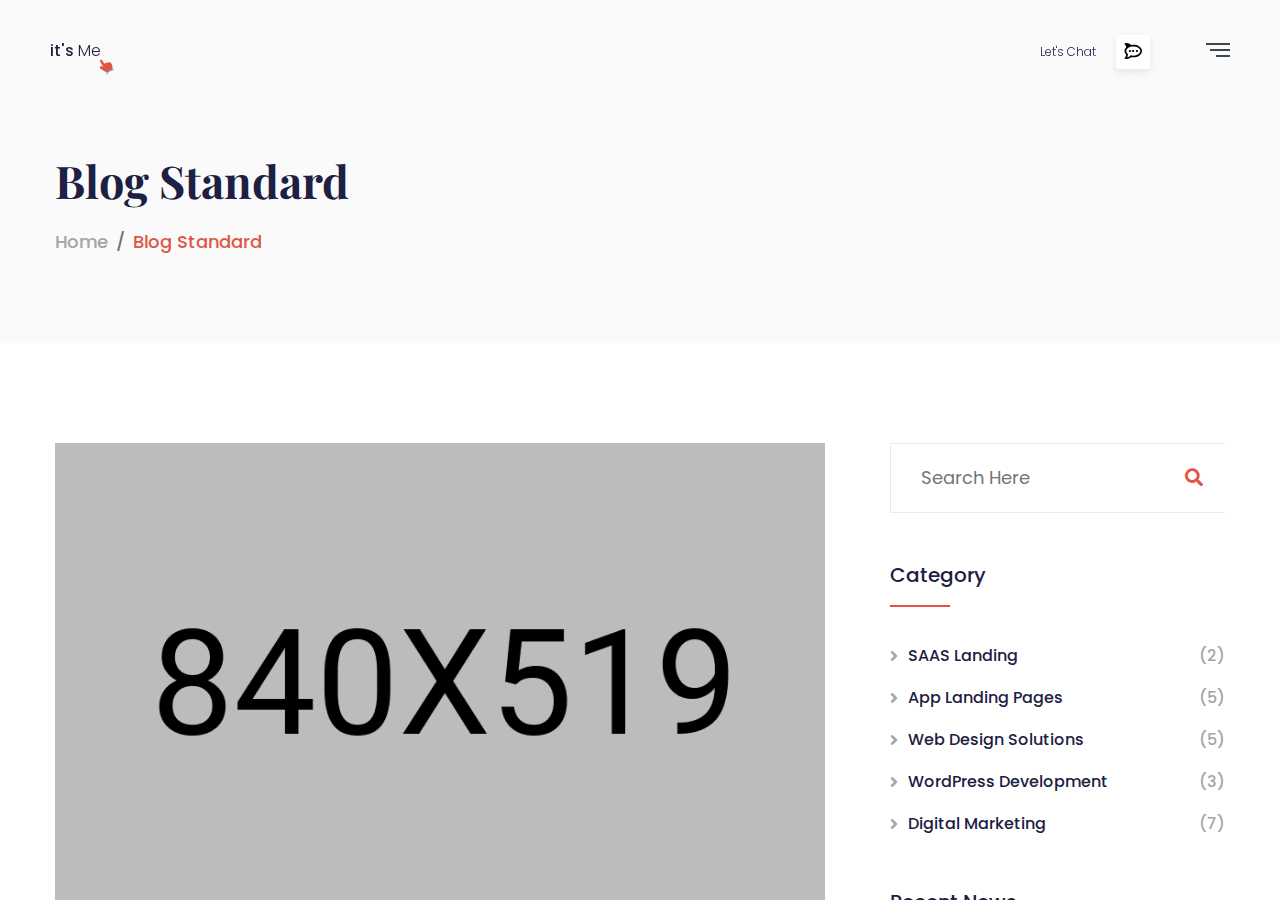
<file: HTML/blog.html>
<!DOCTYPE html>
<html lang="zxx">

<head>
    <!--====== Required meta tags ======-->
    <meta charset="utf-8" />
    <meta http-equiv="x-ua-compatible" content="ie=edge" />
    <meta name="description" content="" />
    <meta name="author" content="WebTend">
    <meta name="viewport" content="width=device-width, initial-scale=1, shrink-to-fit=no" />

    <!--====== Title ======-->
    <title>It's Me - HTML Template || Blog</title>
    <!--====== Favicon Icon ======-->
    <link rel="shortcut icon" href="assets/images/favicon.png" type="image/x-icon">
    <!--====== Google Fonts ======-->
    <link href="https://fonts.googleapis.com/css2?family=Playfair+Display:wght@700&family=Poppins:wght@300;400;500&display=swap" rel="stylesheet">
    <!--====== FontAwesome ======-->
    <link href="assets/css/fontawesome.5.9.0.min.css" rel="stylesheet">
    <!--====== Bootstrap ======-->
    <link href="assets/css/bootstrap-4.5.3.min.css" rel="stylesheet">
    <!--====== Spacing ======-->
    <link href="assets/css/spacing.min.css" rel="stylesheet">
    <!--====== PagePiling ======-->
    <link href="assets/css/jquery.pagepiling.css" rel="stylesheet">
    <!--====== Slick Slider ======-->
    <link href="assets/css/slick.min.css" rel="stylesheet">
    <!--====== Animate CSS ======-->
    <link href="assets/css/animate.min.css" rel="stylesheet">
    <!--====== Main css ======-->
    <link rel="stylesheet" href="assets/css/style.css">
    <!--====== Responsive css ======-->
    <link rel="stylesheet" href="assets/css/responsive.css">
</head>

<body class="body-piling inner-page">
    <div class="wrapper">
       
        <!-- Preloader -->
        <div class="preloader"></div>
        
        <header id="header" class="header">
            <div class="container-fluid">
                <div class="brand">
                    <a href="index.html#About" class="brand-name"><b>it's</b> Me</a>
                </div>
                <div class="lets-chat">
                    <span>Let's Chat</span>
                    <button><i class="fab fa-rocketchat"></i></button>
                </div>
                <button class="nav-toggle-btn a-nav-toggle">
                    <span class="hamburger">
                        <span class="top-bun"></span>
                        <span class="meat"></span>
                        <span class="bottom-bun"></span>
                    </span>
                </button>
                <div class="hide-menu a-nav-toggle"></div>
                <div class="menu">
                    <div class="menu-lang">
                        <a href="#" class="menu-lang-item active">Eng.</a>
                        <a href="#" class="menu-lang-item">Fra.</a>
                        <a href="#" class="menu-lang-item">Ara.</a>
                    </div>
                    <div class="menu-main mt-100" id="accordion">
                        <ul id="menuMain">
                            <li data-menuanchor="About"><a href="index.html#About">About</a></li>
                            <li data-menuanchor="Services"><a href="index.html#Services">Services</a></li>
                            <li data-menuanchor="Skills"><a href="index.html#Skills">Skills</a></li>
                            <li data-menuanchor="Resume"><a href="index.html#Resume">Resume</a></li>
                            <li data-menuanchor="Portfolio"><a href="index.html#Portfolio">Portfolio</a></li>
                            <li data-menuanchor="Testimonials"><a href="index.html#Testimonials">Testimonials</a></li>
                            <li data-menuanchor="Weapons"><a href="index.html#Weapons">Weapons</a></li>
                            <li data-menuanchor="Contact"><a href="index.html#Contact">Contact</a></li>
                        </ul>
                    </div>
                    <div class="menu-ornament"></div>
                </div>
            </div>
        </header>
        <div id="content">
            <div class="a-pagepiling full-page">
                <div class="section pp-scrollable slide slide-blog">
                    <div class="slide-container pt-0">
                        <div class="page-inner-content">
                            <div class="banner-section bg-lighter pt-150 pb-85 rpb-75 mb-100">
                                <div class="container">
                                    <div class="banner-inner">
                                        <h2 class="page-title">Blog Standard</h2>
                                        <nav aria-label="breadcrumb">
                                            <ol class="breadcrumb">
                                                <li class="breadcrumb-item"><a href="index.html">Home</a></li>
                                                <li class="breadcrumb-item active">Blog Standard</li>
                                            </ol>
                                        </nav>
                                    </div>
                                </div>
                            </div>
                            <div class="container">
                                <div class="blog-inner mb-140 rmb-80">
                                    <div class="row">
                                        <div class="col-lg-8">
                                            <div class="blog-item">
                                                <img src="assets/images/blog/blog2.jpg" alt="Blog">
                                                <ul class="blog-meta">
                                                    <li><i class="far fa-calendar-alt"></i> <a href="blog-details.html">25 March 2022</a></li>
                                                    <li><i class="far fa-comments"></i> <a href="#">Comments (10)</a></li>
                                                    <li><i class="far fa-share-square"></i> <a href="#">Share (25)</a></li>
                                                </ul>
                                                <h3><a href="blog-details.html">Everything Web Frameworks Solvowe Sithout Them Part Designing Better Links</a></h3>
                                                <p>Dorem ipsum dolor sit amet, consectetur adipiscing elit, sed do eiusmod tempor incididunt ut labore et dolore magna aliqua. Quis ipsum suspendisse ultrices gravida. Risus commodo viverra maecenas accumsan lacus vel facilisis. </p>
                                                <a href="blog-details.html" class="read-more">read more <i class="fas fa-arrow-right"></i></a>
                                            </div>
                                            <div class="blog-item">
                                                <img src="assets/images/blog/blog1.jpg" alt="Blog">
                                                <ul class="blog-meta">
                                                    <li><i class="far fa-calendar-alt"></i> <a href="blog-details.html">25 March 2022</a></li>
                                                    <li><i class="far fa-comments"></i> <a href="#">Comments (10)</a></li>
                                                    <li><i class="far fa-share-square"></i> <a href="#">Share (25)</a></li>
                                                </ul>
                                                <h3><a href="blog-details.html">Web Frameworks Solvowe Sithout Them Everything Part Designing Better Links</a></h3>
                                                <p>Dorem ipsum dolor sit amet, consectetur adipiscing elit, sed do eiusmod tempor incididunt ut labore et dolore magna aliqua. Quis ipsum suspendisse ultrices gravida. Risus commodo viverra maecenas accumsan lacus vel facilisis. </p>
                                                <a href="blog-details.html" class="read-more">read more <i class="fas fa-arrow-right"></i></a>
                                            </div>
                                            <div class="blog-item">
                                                <img src="assets/images/blog/blog3.jpg" alt="Blog">
                                                <ul class="blog-meta">
                                                    <li><i class="far fa-calendar-alt"></i> <a href="blog-details.html">25 March 2022</a></li>
                                                    <li><i class="far fa-comments"></i> <a href="#">Comments (10)</a></li>
                                                    <li><i class="far fa-share-square"></i> <a href="#">Share (25)</a></li>
                                                </ul>
                                                <h3><a href="blog-details.html">Everything Web Frameworks Solvowe Sithout Them Part Designing Better Links</a></h3>
                                                <p>Dorem ipsum dolor sit amet, consectetur adipiscing elit, sed do eiusmod tempor incididunt ut labore et dolore magna aliqua. Quis ipsum suspendisse ultrices gravida. Risus commodo viverra maecenas accumsan lacus vel facilisis. </p>
                                                <a href="blog-details.html" class="read-more">read more <i class="fas fa-arrow-right"></i></a>
                                            </div>
                                        </div>
                                        <div class="col-lg-4">
                                            <div class="sidebar rmt-65">
                                                <div class="widget search-widget">
                                                    <form action="#">
                                                        <input type="search" placeholder="Search Here" required>
                                                        <button type="submit"><i class="fas fa-search"></i></button>
                                                    </form>
                                                </div>
                                                <div class="widget category-widget">
                                                   <h4 class="widget-title">Category</h4>
                                                    <ul>
                                                        <li><a href="blog.html">SAAS Landing</a> <span>(2)</span></li>
                                                        <li><a href="blog.html">App Landing Pages</a> <span>(5)</span></li>
                                                        <li><a href="blog.html">Web Design Solutions</a> <span>(5)</span></li>
                                                        <li><a href="blog.html">WordPress Development</a> <span>(3)</span></li>
                                                        <li><a href="blog.html">Digital Marketing</a> <span>(7)</span></li>
                                                    </ul>
                                                </div>
                                                <div class="widget news-widget">
                                                   <h4 class="widget-title">Recent News</h4>
                                                    <div class="news-widget-wrap">
                                                        <div class="news-widget-item">
                                                            <img src="assets/images/blog/news-widget1.jpg" alt="News">
                                                            <div class="content">
                                                                <h6><a href="blog-details.html">Everything You Want To Know About Creating</a></h6>
                                                                <span class="date"><i class="far fa-calendar-alt"></i> <a href="blog-details.html">25 Feb 2022</a></span>
                                                            </div>
                                                        </div>
                                                        <div class="news-widget-item">
                                                            <img src="assets/images/blog/news-widget2.jpg" alt="News">
                                                            <div class="content">
                                                                <h6><a href="blog-details.html">You Want To Know Everything Creating</a></h6>
                                                                <span class="date"><i class="far fa-calendar-alt"></i> <a href="blog-details.html">25 Feb 2022</a></span>
                                                            </div>
                                                        </div>
                                                        <div class="news-widget-item">
                                                            <img src="assets/images/blog/news-widget3.jpg" alt="News">
                                                            <div class="content">
                                                                <h6><a href="blog-details.html">Creatin Everything You Want To Know Aboutg</a></h6>
                                                                <span class="date"><i class="far fa-calendar-alt"></i> <a href="blog-details.html">25 Feb 2022</a></span>
                                                            </div>
                                                        </div>
                                                    </div>
                                                </div>
                                                <div class="widget tag-widget">
                                                    <h4 class="widget-title">Popular Tags</h4>
                                                    <div class="tag-clouds">
                                                        <a href="blog.html">SAAS</a>
                                                        <a href="blog.html">Web Design</a>
                                                        <a href="blog.html">Graphics</a>
                                                        <a href="blog.html">Development</a>
                                                        <a href="blog.html">Landing Pages</a>
                                                        <a href="blog.html">UX/UI Design</a>
                                                        <a href="blog.html">WordPress</a>
                                                    </div>
                                                </div>
                                            </div>
                                        </div>
                                    </div>
                                </div>
                               <div class="footer-contact text-center mb-35">
                                   <div class="section-title mb-30 animate-element delay8 fadeInUp">
                                       <h2>Stay Connected</h2>
                                   </div>
                                   <span class="country list-inline-item animate-element delay9 fadeInUp">Bangladesh</span>
                                   <h3 class="animate-element delay6 fadeInUp"><a href="mailto:hello_niharik@gmail.com">hello_niharik@gmail.com</a></h3>
                                   <a href="callto:(+778)675-0765" class="number list-inline-item animate-element delay10 fadeInUp">(+778) 675-0765</a>
                                   <div class="social-style-two mt-25 animate-element delay11 fadeInUp">
                                        <a href="#"><img src="assets/images/contact/social-dribbble.png" alt="Social"></a>
                                        <a href="#"><img src="assets/images/contact/social-behance.png" alt="Social"></a>
                                        <a href="#"><img src="assets/images/contact/social-instagram.png" alt="Social"></a>
                                    </div>
                               </div>
                            </div>
                            <div class="footer-bottom-girl animate-element delay12 zoomIn">
                               <img src="assets/images/contact/footer-bottom-girl.png" alt="footer girl">
                           </div>
                            <div class="footer-bottom-shape">
                                <img src="assets/images/contact/footer-bottom-shape.png" alt="Shape">
                            </div>
                        </div>
                    </div>
                </div>
            </div>
        </div>
    </div>
    
    <!--====== Jquery ======-->
    <script src="assets/js/jquery-3.6.0.min.js"></script>
    <!--====== Bootstrap ======-->
    <script src="assets/js/bootstrap.4.5.3.min.js"></script>
    <!--====== PagePiling ======-->
    <script src="assets/js/jquery.pagepiling.min.js"></script>
    <!--====== Jquery Viewport ======-->
    <script src="assets/js/jquery.viewport.js"></script>
    <!--====== SmoothScroll ======-->
    <script src="assets/js/smoothscroll.js"></script>
    <!--====== Popper ======-->
    <script src="assets/js/popper.min.js"></script>
    <!--====== Slick Slider ======-->
    <script src="assets/js/slick.min.js"></script>
    <!--====== Typed ======-->
    <script src="assets/js/typed.min.js"></script>
    <!--====== Main JS ======-->
    <script src="assets/js/script.js"></script>
</body>

</html>
</file>
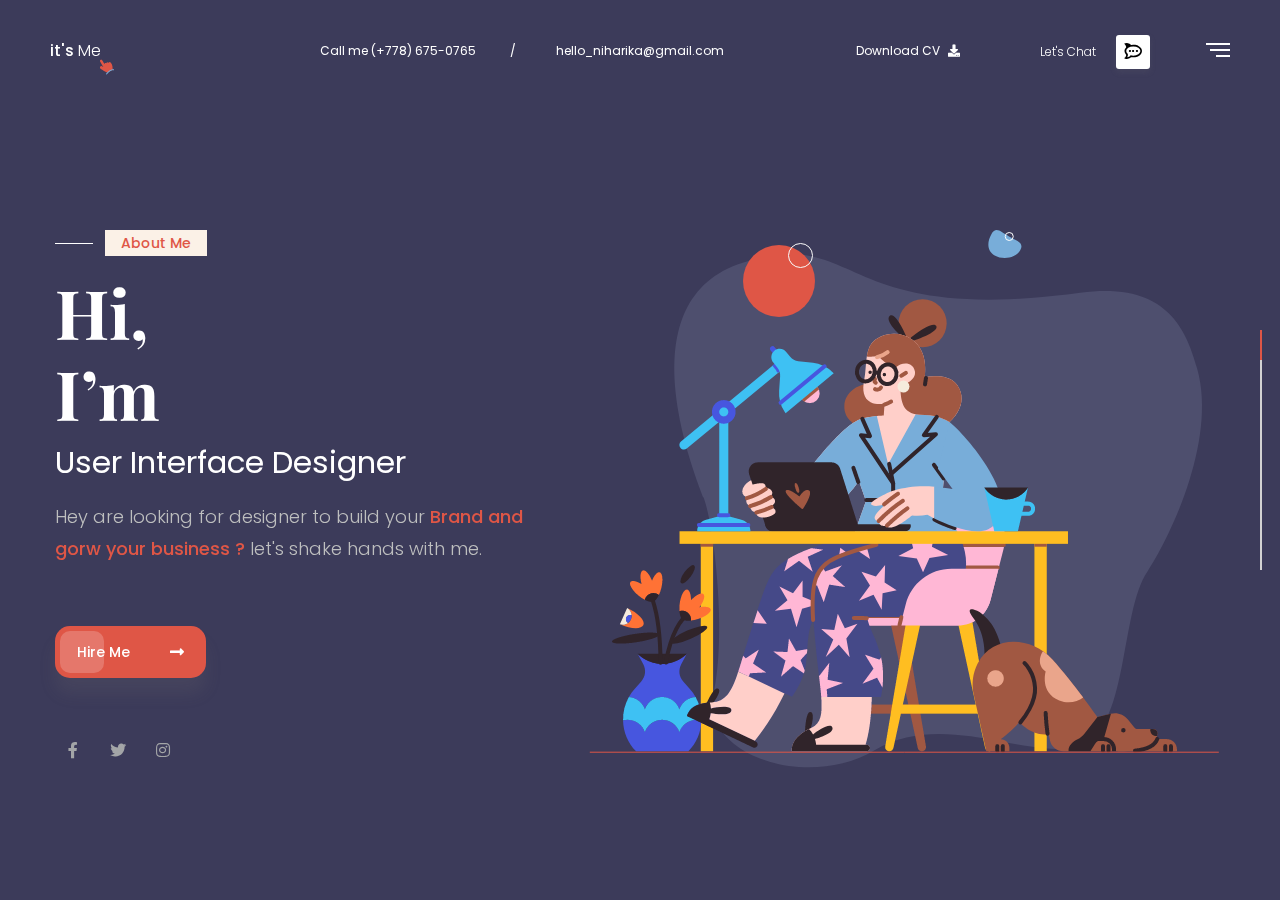
<file: HTML/index-dark.html>
<!DOCTYPE html>
<html lang="zxx">

<head>
    <!--====== Required meta tags ======-->
    <meta charset="utf-8" />
    <meta http-equiv="x-ua-compatible" content="ie=edge" />
    <meta name="description" content="" />
    <meta name="author" content="WebTend">
    <meta name="viewport" content="width=device-width, initial-scale=1, shrink-to-fit=no" />

    <!--====== Title ======-->
    <title>It's Me - HTML Template || Home</title>
    <!--====== Favicon Icon ======-->
    <link rel="shortcut icon" href="assets/images/favicon.png" type="image/x-icon">
    <!--====== Google Fonts ======-->
    <link href="https://fonts.googleapis.com/css2?family=Playfair+Display:wght@700&family=Poppins:wght@300;400;500&display=swap" rel="stylesheet">
    <!--====== FontAwesome ======-->
    <link href="assets/css/fontawesome.5.9.0.min.css" rel="stylesheet">
    <!--====== Bootstrap ======-->
    <link href="assets/css/bootstrap-4.5.3.min.css" rel="stylesheet">
    <!--====== Spacing ======-->
    <link href="assets/css/spacing.min.css" rel="stylesheet">
    <!--====== PagePiling ======-->
    <link href="assets/css/jquery.pagepiling.css" rel="stylesheet">
    <!--====== Slick Slider ======-->
    <link href="assets/css/slick.min.css" rel="stylesheet">
    <!--====== Animate CSS ======-->
    <link href="assets/css/animate.min.css" rel="stylesheet">
    <!--====== Main css ======-->
    <link rel="stylesheet" href="assets/css/style.css">
    <!--====== Responsive css ======-->
    <link rel="stylesheet" href="assets/css/responsive.css">
</head>

<body class="body-piling dark-body">
    <div class="wrapper">
       
        <!-- Preloader -->
        <div class="preloader"></div>
        
        <header id="header" class="header">
            <div class="container-fluid">
                <div class="brand">
                    <a href="index.html#About" class="brand-name"><b>it's</b> Me</a>
                </div>
                <div class="lets-chat">
                    <span>Let's Chat</span>
                    <button><i class="fab fa-rocketchat"></i></button>
                </div>
                <button class="nav-toggle-btn a-nav-toggle">
                    <span class="hamburger">
                        <span class="top-bun"></span>
                        <span class="meat"></span>
                        <span class="bottom-bun"></span>
                    </span>
                </button>
                <div class="hide-menu a-nav-toggle"></div>
                <div class="menu">
                    <div class="menu-lang">
                        <a href="#" class="menu-lang-item active">Eng.</a>
                        <a href="#" class="menu-lang-item">Fra.</a>
                        <a href="#" class="menu-lang-item">Ara.</a>
                    </div>
                    <div class="menu-main mt-100" id="accordion">
                        <ul id="menuMain">
                            <li data-menuanchor="About" class="active"><a href="#About">About</a></li>
                            <li data-menuanchor="Services"><a href="#Services">Services</a></li>
                            <li data-menuanchor="Skills"><a href="#Skills">Skills</a></li>
                            <li data-menuanchor="Resume"><a href="#Resume">Resume</a></li>
                            <li data-menuanchor="Portfolio"><a href="#Portfolio">Portfolio</a></li>
                            <li data-menuanchor="Testimonials"><a href="#Testimonials">Testimonials</a></li>
                            <li data-menuanchor="Weapons"><a href="#Weapons">Weapons</a></li>
                            <li data-menuanchor="Contact"><a href="#Contact">Contact</a></li>
                        </ul>
                    </div>
                    <div class="menu-ornament"></div>
                </div>
            </div>
        </header>
        <div id="content">
            <div class="a-pagepiling full-page">
                <div class="section pp-scrollable slide slide-about a-slide-typed" data-name="about">
                    <div class="slide-container">
                        <div class="container">
                            <div class="number-email-cv">
                                <ul class="number-email">
                                    <li>Call me <a href="callto:(+778)675-0765">(+778) 675-0765</a></li>
                                    <li><a href="mailto:hello_niharika@gmail.com">hello_niharika@gmail.com</a></li>
                                </ul>
                                <a href="#Contact" class="download-cv">Download CV <i class="fas fa-download"></i></a>
                            </div>
                            <div class="row align-items-center">
                                <div class="col-lg-5">
                                    <div class="about-content pt-100 rpt-0 animate-element delay5 fadeInUp">
                                        <span class="sub-title mb-15 animate-element delay3 fadeInUp">About Me</span>
                                        <h1 class="slide-title animate-element delay5 fadeInUp">Hi,<br> I’m <span class="text-typed a-typed a-typed-about" data-text="Niharika"></span></h1>
                                        <h3 class="animate-element delay7 fadeInUp">User Interface Designer</h3>
                                        <p class="animate-element delay8 fadeInUp">Hey are looking for designer to build your <b>Brand and gorw your business ?</b>  let's shake hands with me.</p>
                                        <a href="#Contact" class="theme-btn mt-45 rmt-25 animate-element delay9 fadeInUp">hire me <i class="fas fa-long-arrow-alt-right"></i></a>
                                        <div class="social-style-one mt-55 rmt-35 animate-element delay10 fadeInUp">
                                            <a href="#"><i class="fab fa-facebook-f"></i></a>
                                            <a href="#"><i class="fab fa-twitter"></i></a>
                                            <a href="#"><i class="fab fa-instagram"></i></a>
                                        </div>
                                    </div>
                                </div>
                                <div class="col-lg-7">
                                    <div class="about-image pt-100 rpt-50 text-lg-right">
                                        <div class="about-inner-images">
                                            <img class="animate-element delay7 fadeInUp" src="assets/images/about/about-dark.png" alt="About">
                                            <img class="shape-one animate-element delay10 bounceIn" src="assets/images/about/shape-one-dark.png" alt="Shape">
                                            <img class="shape-two animate-element delay11 bounceIn" src="assets/images/about/shape-two-dark.png" alt="Shape">
                                        </div>
                                    </div>
                                </div>
                            </div>
                        </div>
                    </div>
                </div>
                <div class="section pp-scrollable slide slide-services slide-light slide-services a-slide-typed" data-name="services">
                    <div class="slide-container">
                        <div class="container">
                            <div class="row align-items-center">
                                <div class="col-lg-7">
                                    <div class="service-image animate-element delay4 fadeInUp">
                                        <span class="sub-title mb-75">Services</span>
                                        <div class="service-inner-images">
                                            <img src="assets/images/services/services-dark.png" alt="Service">
                                            <img class="shape-one animate-element delay6 bounceIn" src="assets/images/services/shape-one-dark.png" alt="shape">
                                            <img class="shape-two animate-element delay8 bounceIn" src="assets/images/services/shape-two-dark.png" alt="shape">
                                        </div>
                                    </div>
                                </div>
                                <div class="col-lg-5">
                                    <div class="service-content pt-100 rpt-55 animate-element delay5 fadeInUp">
                                        <div class="section-title mb-25">
                                            <h2 class="slide-title animate-element delay5 fadeInUp">What <span class="text-typed a-typed a-typed-services" data-text="Services"></span> i provde to my clients in here.</h2>
                                        </div>
                                        <p class="animate-element delay6 fadeInUp">I always want to be able to meet the goals of my clients, I value my services as a designer through my work. You may like my <b>services.</b></p>
                                        <div class="our-services animate-element delay8 fadeInUp">
                                            <div class="service-item">
                                                <div class="icon">
                                                    <img src="assets/images/services/service-icon1.png" alt="Icon">
                                                </div>
                                                <h4>App Design</h4>
                                            </div>
                                            <div class="service-item">
                                                <div class="icon">
                                                    <img src="assets/images/services/service-icon2.png" alt="Icon">
                                                </div>
                                                <h4>Web Design</h4>
                                            </div>
                                            <div class="service-item">
                                                <div class="icon">
                                                    <img src="assets/images/services/service-icon3.png" alt="Icon">
                                                </div>
                                                <h4>Illustraiton</h4>
                                            </div>
                                            <div class="service-item">
                                                <div class="icon">
                                                    <img src="assets/images/services/service-icon4.png" alt="Icon">
                                                </div>
                                                <h4>Branding</h4>
                                            </div>
                                        </div>
                                    </div>
                                </div>
                            </div>
                        </div>
                    </div>
                </div>
                <div class="section pp-scrollable slide slide-skills a-slide-typed" data-name="skills">
                    <div class="slide-container">
                        <div class="container">
                           <div class="row align-items-center">
                                <div class="col-lg-5">
                                    <div class="skill-content animate-element delay5 fadeInUp">
                                        <div class="section-title mb-25">
                                            <span class="sub-title mb-45">Skills</span>
                                            <h2 class="slide-title animate-element delay5 fadeInUp">As a Designer i am good at fit with few <span class="text-typed a-typed a-typed-skills" data-text="skills."></span></h2>
                                        </div>
                                        <p class="animate-element delay6 fadeInUp">All desigener have good skills to make sure satisfied their clints, As a designer I am also specialised few <b>skills.</b></p>
                                        <div class="bar-list a-progressbar pt-5 animate-element delay9 fadeInUp">
                                            <div class="bar-item">
                                                <div class="row">
                                                    <div class="col bar-item-title">App Design</div>
                                                    <div class="col-auto text-right bar-item-value">78%</div>
                                                </div>
                                                <div class="progress">
                                                    <div class="progress-bar" role="progressbar" aria-valuenow="78" aria-valuemin="0" aria-valuemax="100"></div>
                                                </div>
                                            </div>
                                            <div class="bar-item">
                                                <div class="row">
                                                    <div class="col bar-item-title">Web Design</div>
                                                    <div class="col-auto text-right bar-item-value">95%</div>
                                                </div>
                                                <div class="progress">
                                                    <div class="progress-bar" role="progressbar" aria-valuenow="95" aria-valuemin="0" aria-valuemax="100"></div>
                                                </div>
                                            </div>
                                            <div class="bar-item">
                                                <div class="row">
                                                    <div class="col bar-item-title">Art & illustration</div>
                                                    <div class="col-auto text-right bar-item-value">65%</div>
                                                </div>
                                                <div class="progress">
                                                    <div class="progress-bar" role="progressbar" aria-valuenow="65" aria-valuemin="0" aria-valuemax="100"></div>
                                                </div>
                                            </div>
                                            <div class="bar-item">
                                                <div class="row">
                                                    <div class="col bar-item-title">Banding</div>
                                                    <div class="col-auto text-right bar-item-value">85%</div>
                                                </div>
                                                <div class="progress">
                                                    <div class="progress-bar" role="progressbar" aria-valuenow="85" aria-valuemin="0" aria-valuemax="100"></div>
                                                </div>
                                            </div>
                                        </div>
                                    </div>
                                </div>
                                <div class="col-lg-7">
                                    <div class="skill-image pt-55 text-lg-right animate-element delay4 fadeInUp">
                                        <div class="skill-images-inner">
                                            <img src="assets/images/skills/skills-dark.png" alt="Skills">
                                            <img class="shape-one animate-element delay6 bounceIn" src="assets/images/skills/shape-one.png" alt="shape">
                                            <img class="shape-two animate-element delay8 bounceIn" src="assets/images/skills/shape-two-dark.png" alt="shape">
                                        </div>
                                    </div>
                                </div>
                            </div>
                        </div>
                    </div>
                </div>
                <div class="section pp-scrollable slide slide-resume slide-light">
                    <div class="slide-container">
                        <div class="container">
                           <div class="row align-items-center">
                                <div class="col-lg-6">
                                    <div class="educations rmb-55">
                                        <div class="section-title mb-45 animate-element delay2 fadeInUp">
                                            <span class="sub-title mb-45">qualification</span>
                                            <h2 class="slide-title animate-element delay5 fadeInUp">my education</h2>
                                        </div>
                                        <div class="edu-experi-wrap">
                                            <div class="edu-experi-item animate-element delay5 fadeInUp">
                                                <span class="years">2010-2014</span>
                                                <div class="vacancy-content">
                                                    <span class="title">BSC</span>
                                                    <h4 class="subject">Computer Science</h4>
                                                    <h6 class="institution">South University Of Bangladesh</h6>
                                                    <p>Major in UI Design, UX Design, Interaction Design,  User Empathy, Branding.</p>
                                                </div>
                                            </div>
                                            <div class="edu-experi-item animate-element delay8 fadeInUp">
                                                <span class="years">2014-2016</span>
                                                <div class="vacancy-content">
                                                    <span class="title">MSC</span>
                                                    <h4 class="subject">Computer Science</h4>
                                                    <h6 class="institution">Defodil University of Bangladesh</h6>
                                                    <p>Product Design, Information Architecture, Understanding the product, Product Analyses, Market Reserach, Communication.</p>
                                                </div>
                                            </div>
                                        </div>
                                    </div>
                                </div>
                                <div class="col-lg-6">
                                    <div class="experiecnes">
                                        <div class="section-title mb-45 animate-element delay4 fadeInUp">
                                            <span class="sub-title mb-45">Experiecne</span>
                                            <h2 class="slide-title animate-element delay5 fadeInUp">My Experiecne</h2>
                                        </div>
                                        <div class="edu-experi-wrap">
                                            <div class="edu-experi-item beahance animate-element delay7 fadeInUp">
                                                <span class="years">2016-2018</span>
                                                <div class="vacancy-content">
                                                    <span class="title">Beahance</span>
                                                    <h4 class="subject">Uniq Web Design</h4>
                                                    <p>After finishing my studies, I first concentrated on my work in <a href="https://www.behance.net">Behance</a>, here I worked as a web designer for 2 years. It was really a big experience for me.</p>
                                                </div>
                                            </div>
                                            <div class="edu-experi-item dribbble animate-element delay10 fadeInUp">
                                                <span class="years">2018-2020</span>
                                                <div class="vacancy-content">
                                                    <span class="title">Dribbble</span>
                                                    <h4 class="subject">Product Designer</h4>
                                                    <p>After working well for two years at <a href="https://dribbble.com">dribbble</a>, I got the opportunity to work in one of the best market dribbles in the world, and there I am now working as a podcast designer.</p>
                                                </div>
                                            </div>
                                        </div>
                                    </div>
                                </div>
                            </div>
                        </div>
                    </div>
                </div>
                <div class="section pp-scrollable slide slide-portfolio a-slide-typed" data-name="portfolio">
                    <div class="slide-container">
                        <div class="container">
                           <div class="row align-items-center justify-content-between mb-25">
                                <div class="col-xl-5 col-lg-6">
                                    <div class="portfolio-content">
                                        <div class="section-title mb-35">
                                            <span class="sub-title mb-45 animate-element delay5 fadeInUp">Portfolio</span>
                                            <h2 class="slide-title animate-element delay6 fadeInUp">Some of my Creative <span class="text-typed a-typed a-typed-portfolio" data-text="Works."></span></h2>
                                        </div>
                                        <p class="animate-element delay7 fadeInUp">As a designer I have been working few years in this sector, and i have complted lot's of project <b><a href="#">see here.</a></b></p>
                                        <a href="blog.html" class="read-more mt-45 rmt-25 animate-element delay8 fadeInUp">Explore More <i class="fas fa-long-arrow-alt-right"></i></a>
                                    </div>
                                </div>
                                <div class="col-xl-5 col-lg-6">
                                    <div class="counter-wrap rmb-15 animate-element delay9 fadeInUp">
                                        <div class="success-box">
                                            <span class="count-text lass-than-ten" data-speed="3000" data-stop="7">0</span>
                                            <h6>Years of Experience</h6>
                                        </div>
                                        <div class="success-box">
                                            <span class="count-text plus" data-speed="3000" data-stop="120">0</span>
                                            <h6>Satisfied Clients</h6>
                                        </div>
                                    </div>
                                </div>
                            </div>
                            <div class="portfolio-wrap">
                                <div class="portfolio-item animate-element delay11 fadeInUp">
                                    <img src="assets/images/portfolios/portfolio1.png" alt="Portfolio">
                                </div>
                                <div class="portfolio-item animate-element delay13 fadeInUp">
                                    <img src="assets/images/portfolios/portfolio2.png" alt="Portfolio">
                                </div>
                                <div class="portfolio-item">
                                    <img src="assets/images/portfolios/portfolio1.png" alt="Portfolio">
                                </div>
                                <div class="portfolio-item">
                                    <img src="assets/images/portfolios/portfolio2.png" alt="Portfolio">
                                </div>
                            </div>
                        </div>
                    </div>
                </div>
                <div class="section pp-scrollable slide slide-testimonials slide-light a-slide-typed" data-name="testimonials">
                    <div class="slide-container">
                        <div class="container">
                            <div class="row align-items-end">
                                <div class="col-lg-6">
                                    <div class="testimonial-left-image rmb-75 animate-element delay5 fadeInUp">
                                        <img src="assets/images/testimonials/testimonial-dark.png" alt="testimonials">
                                        <img class="shape-one animate-element delay8 bounceIn" src="assets/images/testimonials/shape-one-dark.png" alt="shape">
                                        <img class="shape-two animate-element delay5 zoomInLeft" src="assets/images/testimonials/shape-two.png" alt="shape">
                                    </div>
                                </div>
                                <div class="col-lg-6">
                                    <div class="testimonials-content ml-lg-auto rel">
                                        <div class="section-title mb-35">
                                            <span class="sub-title mb-45 animate-element delay6 fadeInUp">Testimonial</span>
                                            <h2 class="slide-title animate-element delay7 fadeInUp">What my happy <span class="text-typed a-typed a-typed-testimonials" data-text="client"></span> saying their services.</h2>
                                        </div>
                                        <div class="testimonials-wrap animate-element delay9 fadeInUp">
                                            <div class="testimonial-item">
                                                <p>Really they guy is amazing , he saved my times and properly have completed my requirment with great effort. I appreciate to him for web & app design, he is good at fit.</p>
                                                <div class="author-details">
                                                    <img src="assets/images/testimonials/testi-author.png" alt="Author">
                                                    <div class="content">
                                                        <h5>Ryhan</h5>
                                                        <span class="designation">CEO of <span>Instragram</span></span>
                                                    </div>
                                                </div>
                                            </div>
                                            <div class="testimonial-item">
                                                <p>Really they guy is amazing , he saved my times and properly have completed my requirment with great effort. I appreciate to him for web & app design, he is good at fit.</p>
                                                <div class="author-details">
                                                    <img src="assets/images/testimonials/testi-author.png" alt="Author">
                                                    <div class="content">
                                                        <h5>Hasibur</h5>
                                                        <span class="designation">CEO of <span>Pinterest</span></span>
                                                    </div>
                                                </div>
                                            </div>
                                            <div class="testimonial-item">
                                                <p>Really they guy is amazing , he saved my times and properly have completed my requirment with great effort. I appreciate to him for web & app design, he is good at fit.</p>
                                                <div class="author-details">
                                                    <img src="assets/images/testimonials/testi-author.png" alt="Author">
                                                    <div class="content">
                                                        <h5>Ryhan</h5>
                                                        <span class="designation">CEO of <span>Instragram</span></span>
                                                    </div>
                                                </div>
                                            </div>
                                            <div class="testimonial-item">
                                                <p>Really they guy is amazing , he saved my times and properly have completed my requirment with great effort. I appreciate to him for web & app design, he is good at fit.</p>
                                                <div class="author-details">
                                                    <img src="assets/images/testimonials/testi-author.png" alt="Author">
                                                    <div class="content">
                                                        <h5>Hasibur</h5>
                                                        <span class="designation">CEO of <span>Pinterest</span></span>
                                                    </div>
                                                </div>
                                            </div>
                                        </div>
                                        <div class="testimonial-icon animate-element delay11 zoomIn">
                                            <i class="fas fa-equals"></i>
                                        </div>
                                    </div>
                                </div>
                            </div>
                        </div>
                    </div>
                </div>
                <div class="section pp-scrollable slide slide-weapons a-slide-typed" data-name="weapons">
                    <div class="slide-container">
                        <div class="container">
                           <div class="row align-items-center">
                                <div class="col-lg-6">
                                    <div class="weapons-content rmb-75 animate-element delay5 fadeInUp">
                                        <div class="section-title mb-35">
                                            <span class="sub-title mb-45">My Weapons</span>
                                            <h2 class="slide-title animate-element delay5 fadeInUp">My <span class="text-typed a-typed a-typed-weapons" data-text="favorite tools"></span> which i Used Everyday in my life.</h2>
                                        </div>
                                        <p class="animate-element delay6 fadeInUp">I always loved those software that I use in my work, because I am very good at these, these are the main tools of my design  career those are help me for make sure my Clients satisfication.</p>
                                        <a href="#About" class="read-more mt-15 animate-element delay8 fadeInUp">Lets See My Work Process <i class="fas fa-long-arrow-alt-right"></i></a>
                                    </div>
                                </div>
                                <div class="col-lg-6">
                                    <div class="weapons-images">
                                        <div class="weapons-item one animate-element delay11 bounceIn">
                                            <img src="assets/images/weapons/figma.png" alt="Figma">
                                        </div>
                                        <div class="weapons-item two animate-element delay5 fadeInDown">
                                            <img src="assets/images/weapons/xd.png" alt="XD">
                                        </div>
                                        <div class="weapons-item three animate-element delay6 fadeInUp">
                                            <img src="assets/images/weapons/linkedin.png" alt="linkedin">
                                        </div>
                                        <div class="weapons-item four animate-element delay7 fadeInLeft">
                                            <img src="assets/images/weapons/sketch.png" alt="sketch">
                                        </div>
                                        <div class="weapons-item five animate-element delay8 fadeInRight">
                                            <img src="assets/images/weapons/google.png" alt="google">
                                        </div>
                                        <div class="weapons-item six animate-element delay9 fadeInLeft">
                                            <img src="assets/images/weapons/dribbble.png" alt="dribbble">
                                        </div>
                                        <div class="weapons-item seven animate-element delay10 fadeInUp">
                                            <img src="assets/images/weapons/skype.png" alt="skype">
                                        </div>
                                        <div class="weapons-item eight animate-element delay5 fadeInRight">
                                            <img src="assets/images/weapons/slack.png" alt="slack">
                                        </div>
                                    </div>
                                </div>
                            </div>
                        </div>
                    </div>
                </div>
                <div class="section pp-scrollable slide slide-contact slide-light">
                    <div class="slide-container">
                        <div class="container">
                           <div class="contact-wrap mb-185 rmb-95">
                               <div class="row align-items-end">
                                    <div class="col-lg-7">
                                        <div class="contact-content">
                                            <div class="section-title mb-55">
                                               <span class="sub-title mb-55 animate-element delay5 fadeInUp">contact me</span>
                                                <h2 class="slide-title animate-element delay6 fadeInUp">Estimate your project? Let me know here.</h2>
                                            </div>
                                            <form action="#" class="contact-form animate-element delay8 fadeInUp">
                                                <div class="form-group">
                                                    <input type="text" id="name" name="name" class="form-control" placeholder="What's your name?" required>
                                                </div>
                                                <div class="form-group">
                                                    <input type="email" id="email" name="email" class="form-control" placeholder="Your email" required>
                                                </div>
                                                <div class="form-group">
                                                    <textarea name="message" id="message" rows="1" class="form-control" placeholder="Tell me about your project" required></textarea>
                                                </div>
                                                <button type="submit"><i class="fas fa-paper-plane"></i></button>
                                            </form>
                                        </div>
                                    </div>
                                    <div class="col-lg-5">
                                        <div class="contact-image animate-element text-center delay7 fadeInLeft">
                                            <img src="assets/images/contact/contact.png" alt="Contact">
                                        </div>
                                    </div>
                                </div>
                           </div>
                           <div class="footer-contact text-center mb-35">
                               <div class="section-title mb-30 animate-element delay8 fadeInUp">
                                   <h2>Stay Connected</h2>
                               </div>
                               <span class="country list-inline-item animate-element delay9 fadeInUp">Bangladesh</span>
                               <h3 class="animate-element delay6 fadeInUp"><a href="mailto:hello_niharik@gmail.com">hello_niharik@gmail.com</a></h3>
                               <a href="callto:(+778)675-0765" class="number list-inline-item animate-element delay10 fadeInUp">(+778) 675-0765</a>
                               <div class="social-style-two mt-25 animate-element delay11 fadeInUp">
                                    <a href="#"><img src="assets/images/contact/social-dribbble.png" alt="Social"></a>
                                    <a href="#"><img src="assets/images/contact/social-behance.png" alt="Social"></a>
                                    <a href="#"><img src="assets/images/contact/social-instagram.png" alt="Social"></a>
                                </div>
                           </div>
                        </div>
                        <div class="footer-bottom-girl animate-element delay12 zoomIn">
                           <img src="assets/images/contact/footer-bottom-girl.png" alt="footer girl">
                       </div>
                        <div class="footer-bottom-shape">
                            <img src="assets/images/contact/footer-bottom-shape.png" alt="Shape">
                        </div>
                    </div>
                </div>
            </div>
        </div>
        <div class="container-fliuid">
            <div class="progress-nav">
                <ul id="menu">
                    <li data-menuanchor="About" class="active"></li>
                    <li data-menuanchor="Services"></li>
                    <li data-menuanchor="Skills"></li>
                    <li data-menuanchor="Resume"></li>
                    <li data-menuanchor="Portfolio"></li>
                    <li data-menuanchor="Testimonials"></li>
                    <li data-menuanchor="Weapons"></li>
                    <li data-menuanchor="Contact"></li>
                </ul>
            </div>
        </div>
    </div>
    
    <!--====== Jquery ======-->
    <script src="assets/js/jquery-3.6.0.min.js"></script>
    <!--====== Bootstrap ======-->
    <script src="assets/js/bootstrap.4.5.3.min.js"></script>
    <!--====== PagePiling ======-->
    <script src="assets/js/jquery.pagepiling.min.js"></script>
    <!--====== Jquery Viewport ======-->
    <script src="assets/js/jquery.viewport.js"></script>
    <!--====== SmoothScroll ======-->
    <script src="assets/js/smoothscroll.js"></script>
    <!--====== Popper ======-->
    <script src="assets/js/popper.min.js"></script>
    <!--====== Slick Slider ======-->
    <script src="assets/js/slick.min.js"></script>
    <!--====== Typed ======-->
    <script src="assets/js/typed.min.js"></script>
    <!--====== Main JS ======-->
    <script src="assets/js/script.js"></script>
</body>

</html>
</file>
<file: HTML/assets/css/style.css>
@charset "UTF-8";
/*-----------------------------------------------------------------------------------
    Template Name: It's Me - HTML Template
    Template URI: https://webtend.net/demo/html/itsme/
    Author: WebTend
    Author URI:  https://webtend.net/
    Version: 1.0

    Note: This is Main Style CSS File.
-----------------------------------------------------------------------------------
	CSS INDEX
	===================
    01. Default CSS
    02. Common Class
    03. Mian Header
    04. About Section
    05. Services Section
    06. Skills Section
    07. Resume Section
    08. Portfolio Section
    09. Testimonial Section
    10. Weapons Section
    11. Contact Section
    12. Page Banner
    13. Blog Page
    14. Sidebar Widgets
    15. Main Footer
    16. Dark Version
-----------------------------------------------------------------------------------*/

/****************************************************** */
/******************** 01. Default CSS ***************** */
/****************************************************** */
* {
    margin: 0;
    padding: 0;
    border: none;
    outline: none;
    -webkit-box-shadow: none;
    box-shadow: none;
}

:root {
    scroll-behavior: auto;
    --base-color: #A3A5A7;
    --heading-color: #1D2043;
    --primary-color: #DF5646;
    --light-color: #FAFAFA;
    --base-font: 'Poppins', sans-serif;
    --heading-font: 'Playfair Display', serif;
}

body {
    color: var(--base-color);
    font-size: 16px;
    font-weight: 300;
    line-height: 32px;
    font-family: var(--base-font);
}

a {
    color: var(--base-color);
    cursor: pointer;
    outline: none;
    -webkit-transition: 0.5s;
    transition: 0.5s;
    text-decoration: none;
}

a:focus,
a:visited {
    text-decoration: none;
    outline: none;
}

a:hover {
    text-decoration: none;
    color: var(--primary-color);
}

h1,
h2 {
    font-weight: 700;
    font-family: var(--heading-font);
}

h1,
h2,
h3,
h4,
h5,
h6,
h1 a,
h2 a,
h3 a,
h4 a,
h5 a,
h6 a {
    color: var(--heading-color);
}

::selection {
    background-color: #fcf1e7;
    color: #1f2044;
    text-shadow: none
}

-webkit-::selection {
    background-color: #fcf1e7;
    color: #1f2044;
    text-shadow: none
}

::-moz-selection {
    background-color: #fcf1e7;
    color: #1f2044;
    text-shadow: none
}

::-webkit-scrollbar {
    width: 5px;
    height: 5px
}

::-webkit-scrollbar-thumb {
    cursor: pointer;
    background: #2e2e2e
}

h1 {
    font-size: 68px;
}

h2 {
    font-size: 35px;
    line-height: 1.35;
}

h3 {
    font-size: 25px;
}

h4 {
    font-size: 20px;
    font-weight: 500;
}

h5 {
    font-size: 18px;
}

h6 {
    font-size: 16px;
}

ul,
li {
    list-style: none;
    padding: 0;
    margin: 0;
}

img {
    max-width: 100%;
    display: inline-block;
}

header:after,
section:after,
footer:after {
    display: block;
    clear: both;
    content: "";
}

/****************************************************** */
/****************** 02. Common Class ****************** */
/****************************************************** */
/** Section Title */
.section-title h2 {
    text-transform: capitalize;
}

.sub-title {
    line-height: 1;
    font-size: 14px;
    font-weight: 500;
    padding: 6px 16px;
    margin-left: 50px;
    position: relative;
    background: #FBF1E7;
    display: inline-block;
    text-transform: capitalize;
    color: var(--primary-color);
}

.sub-title:before {
    content: '';
    height: 1px;
    width: 38px;
    left: -50px;
    top: 50%;
    position: absolute;
    background: #707070;
}

.text-typed {
    color: var(--primary-color);
}

/** Button styles */
.theme-btn, a.theme-btn {
    z-index: 1;
    color: white;
    font-size: 14px;
    cursor: pointer;
    font-weight: 500;
    transition: 0.5s;
    position: relative;
    text-align: center;
    padding: 10px 22px;
    border-radius: 15px;
    align-items: center;
    display: inline-flex;
    justify-content: center;
    text-transform: capitalize;
    background: var(--primary-color);
    box-shadow: 0 16px 16px rgba(116, 113, 113, 0.16);
}

.theme-btn:before,
a.theme-btn:before {
    content: '';
    width: 44px;
    z-index: -1;
    left: 5px;
    opacity: 0.2;
    transition: 0.75s;
    background: white;
    position: absolute;
    border-radius: 10px;
    height: calc(100% - 10px);
}

.theme-btn i,
a.theme-btn i {
    font-size: 16px;
    transition: 0.5s;
    margin-left: 40px;
}

.theme-btn:hover:before,
a.theme-btn:hover:before {
    left: calc(100% - 49px);
}

.theme-btn:hover i,
a.theme-btn:hover i {
    margin-left: 45px;
    margin-right: -3px;
}

/* Read More Btn */
.read-more {
    font-weight: 500;
    align-items: center;
    display: inline-flex;
    text-decoration: underline;
    color: var(--primary-color);
}

.read-more i {
    font-size: 13px;
    transition: 0.5s;
    margin-left: 20px;
}

.read-more:hover i {
    margin-left: 25px;
}

/*social link style One */
.social-style-one {
    display: flex;
}

.social-style-one a {
    height: 35px;
    width: 35px;
    line-height: 35px;
    background: white;
    border-radius: 5px;
    text-align: center;
    margin: 0 10px 5px 0;
}

.social-style-one a:last-child {
    margin-right: 0;
}

.social-style-one a:hover {
    box-shadow: 0 3px 6px rgba(149, 149, 149, 0.16);
}

/* List Style one */
.list-style-one li {
    font-weight: 600;
    font-size: 18px;
    display: flex;
}

.list-style-one li:before {
    content: "\f00c";
    font-size: 12px;
    height: 25px;
    width: 25px;
    flex: none;
    line-height: 25px;
    border-radius: 50%;
    text-align: center;
    background: #f3f1fe;
    margin: 5px 12px 0 0;
    color: var(--primary-color);
    font-family: 'Font Awesome 5 Free'
}

.list-style-one li:not(:last-child) {
    margin-bottom: 15px;
}

/*** Preloader style ** */
.preloader {
    position: fixed;
    left: 0;
    top: 0;
    width: 100%;
    height: 100%;
    z-index: 9999999;
    background-color: #FFFFFF;
    background-position: center center;
    background-repeat: no-repeat;
    background-image: url(../images/preloader.gif);
}

@-webkit-keyframes fadeInUp {
    from {
        opacity: 0;
        -webkit-transform: translate3d(0, 100px, 0);
        transform: translate3d(0, 100px, 0)
    }

    to {
        opacity: 1;
        -webkit-transform: translate3d(0, 0, 0);
        transform: translate3d(0, 0, 0)
    }
}

@keyframes fadeInUp {
    from {
        opacity: 0;
        -webkit-transform: translate3d(0, 100px, 0);
        transform: translate3d(0, 100px, 0)
    }

    to {
        opacity: 1;
        -webkit-transform: translate3d(0, 0, 0);
        transform: translate3d(0, 0, 0)
    }
}

@-webkit-keyframes bouncedelay {

    0%,
    80%,
    100% {
        -webkit-transform: scale(0)
    }

    40% {
        -webkit-transform: scale(1)
    }
}

@keyframes bouncedelay {

    0%,
    80%,
    100% {
        -webkit-transform: scale(0);
        transform: scale(0)
    }

    40% {
        transform: scale(1);
        -webkit-transform: scale(1)
    }
}


.wrapper {
    display: flex;
    flex-direction: column;
    min-height: 100%;
}

.wrapper #content {
    flex: 1 0 auto;
    display: flex;
    flex-wrap: wrap;
}

.full-page {
    width: 100%;
    min-height: 100%;
    overflow-x: hidden;
    overflow-y: auto;
}

.section {
    min-height: 100%;
}

#pp-nav {
    display: none;
}

.progress-nav {
    position: fixed;
    width: 2px;
    top: 50%;
    right: 60px;
    z-index: 9;
    transform: translate(0, -50%)
}

.progress-nav ul {
    margin: 0;
    padding: 0;
    list-style: none
}

.progress-nav li {
    width: 2px;
    height: 30px;
    overflow: hidden;
    position: relative;
    background: var(--primary-color);
    transition: background .5s ease-in-out;
}

.progress-nav li:before {
    display: block;
    height: 100%;
    content: "";
    width: 2px;
    left: 0;
    top: 0;
    position: absolute;
    background: var(--primary-color);
}

.progress-nav li.active:before {
    animation: navHeight .5s ease-in-out forwards;
}

@-webkit-keyframes navHeight {
    0% {
        height: 0;
    }

    100% {
        height: 100%;
    }
}

@keyframes navHeight {
    0% {
        height: 0;
    }

    100% {
        height: 100%;
    }
}

.progress-nav li.active,
.progress-nav li.active ~ li {
    background: #D2D2D2;
}

.progress-nav li:before {
    height: 100%;
}

.progress-nav li.active ~ li:before {
    height: 0%;
}

.pp-scrollable {
    background: #fff;
    overflow-x: hidden;
    overflow-y: auto;
}

.slide-container {
    width: 100%;
    display: flex;
    min-height: 100%;
    position: relative;
    padding-top: 100px;
    align-items: center;
    padding-bottom: 100px;
}

.bg-lighter,
.slide-light {
    background-color: var(--light-color);
}

.section:not(.active) .animate-element {
    animation-name: none;
}

.section.active .animate-element {
    animation-duration: .7s;
    animation-fill-mode: both;
}

.section.active .delay1 {
    animation-delay: .1s;
}

.section.active .delay2 {
    animation-delay: .2s;
}

.section.active .delay3 {
    animation-delay: .3s;
}

.section.active .delay4 {
    animation-delay: .4s;
}

.section.active .delay5 {
    animation-delay: .5s;
}

.section.active .delay6 {
    animation-delay: .6s;
}

.section.active .delay7 {
    animation-delay: .7s;
}

.section.active .delay8 {
    animation-delay: .8s;
}

.section.active .delay9 {
    animation-delay: .9s;
}

.section.active .delay10 {
    animation-delay: 1s;
}

.section.active .delay11 {
    animation-delay: 1.1s;
}

.section.active .delay12 {
    animation-delay: 1.2s;
}

.section.active .delay13 {
    animation-delay: 1.3s;
}

.section.active .delay14 {
    animation-delay: 1.4s;
}

.section.active .delay15 {
    animation-delay: 1.5s;
}

.section.active .delay16 {
    animation-delay: 1.6s;
}

/****************************************************** */
/******************** 03. Mian Header ***************** */
.header .container-fluid {
    display: flex;
    flex-wrap: nowrap;
    justify-content: space-between;
}

.body-piling .brand {
    position: fixed;
    z-index: 500;
    left: 50px;
    top: 35px;
}

.brand-name {
    color: var(--heading-color);
}

.brand-name:after {
    content: '';
    width: 23px;
    height: 23px;
    display: inline-block;
    margin: 0 0 -22px -5px;
    background: url(../images/brand-icon.png);
}

.brand-name b {
    font-weight: 500;
}

.lets-chat {
    position: fixed;
    top: 35px;
    z-index: 99;
    right: 130px;
    display: flex;
    align-items: center;
}

.lets-chat span {
    font-size: 12px;
    color: var(--heading-color);
}

.lets-chat button {
    height: 34px;
    width: 34px;
    background: white;
    margin-left: 20px;
    border-radius: 3px;
    box-shadow: 0 3px 6px rgba(116, 116, 116, 0.16);
}

/*Nav Toggle Btn*/
.nav-toggle-btn {
    margin: 0;
    padding: 0;
    top: 38px;
    right: 50px;
    border: none;
    z-index: 995;
    position: fixed;
    background-color: transparent;
}

.hamburger {
    display: flex;
    align-self: center;
    flex-direction: column;
    justify-content: space-between;
    width: 24px;
    height: 24px;
    cursor: pointer;
    padding-top: 5px;
    padding-bottom: 5px
}

.hamburger span {
    align-self: flex-end;
    height: 2px;
    width: 100%;
    background: #3e4651;
    transition: all 400ms ease-in-out
}

.hamburger .meat {
    width: 83.33333333%;
    transition: all 200ms ease-in-out
}

.hamburger .bottom-bun {
    width: 58.33333333%;
    transition: all 400ms ease-in-out
}

.hamburger:hover span {
    width: 100%
}

html:not(.body-menu-opened) .hamburger:hover .top-bun {
    -webkit-animation: burger-hover 1s infinite ease-in-out alternate forwards 200ms;
    animation: burger-hover 1s infinite ease-in-out alternate forwards 200ms
}

html:not(.body-menu-opened) .hamburger:hover .meat {
    -webkit-animation: burger-hover 1s infinite ease-in-out alternate forwards 400ms;
    animation: burger-hover 1s infinite ease-in-out alternate forwards 400ms
}

html:not(.body-menu-opened) .hamburger:hover .bottom-bun {
    -webkit-animation: burger-hover 1s infinite ease-in-out alternate forwards 600ms;
    animation: burger-hover 1s infinite ease-in-out alternate forwards 600ms
}

@-webkit-keyframes burger-hover {
    0% {
        width: 100%
    }

    50% {
        width: 50%
    }

    100% {
        width: 100%
    }
}

@keyframes burger-hover {
    0% {
        width: 100%
    }

    50% {
        width: 50%
    }

    100% {
        width: 100%
    }
}

.body-menu-opened .hamburger .top-bun {
    transform: rotate(-45deg) translate(-4.5px, 4px);
    width: 100%
}

.body-menu-opened .hamburger .bottom-bun {
    transform: rotate(45deg) translate(-4.5px, -4px);
    width: 100%
}

.body-menu-opened .hamburger .meat {
    width: 0
}

.menu {
    position: fixed;
    top: 0;
    right: 0;
    bottom: 0;
    z-index: 990;
    width: 100%;
    padding: 65px;
    display: flex;
    max-width: 100%;
    background: #fff;
    flex-direction: column;
    transition: transform .4s ease-in-out;
    -webkit-transform: translateX(100%);
    transform: translateX(100%)
}

.body-menu-opened .menu {
    -webkit-transform: translateX(0%);
    transform: translateX(0%)
}

.hide-menu {
    position: fixed;
    left: 0;
    right: 0;
    top: 0;
    bottom: 0%;
    z-index: 980;
    display: none;
    background: rgba(0, 0, 0, .65);
}

.menu {
    width: 400px;
    max-width: 100%;
}

.menu .menu-lang,
.menu .menu-main {
    opacity: 0;
    transform: translateY(3rem);
    transition: all .5s ease-in-out;
}

.menu .menu-lang {
    transition-delay: .2s;
}

.menu .menu-main {
    transition-delay: .4s;
}

.body-menu-opened .menu .menu-lang,
.body-menu-opened .menu .menu-main {
    opacity: 1;
    transform: translateY(0);
}

.menu-lang {
    font-size: .875rem;
    text-transform: uppercase;
    font-weight: 600
}

.menu-lang-item {
    display: inline-block;
    margin-right: 1.5rem;
    color: #a3a4a8;
    text-decoration: none;
}

.menu-lang-item.active,
.menu-lang-item:hover {
    color: #1f2044;
    text-decoration: none;
}

.menu-main {
    height: 100%;
    overflow-x: hidden;
    overflow-y: auto;
    font-size: 18px;
    font-weight: 700;
}

.menu-main > ul {
    margin: 0;
    padding: 0;
    list-style: none;
}

.menu-main > ul > li {
    margin-bottom: 1.1875rem;
    padding-left: 2px;
}

.menu-main a,
.menu-main a:hover {
    color: #1f2044;
    text-decoration: none;
}

.menu-main .active a,
.menu-main a:hover {
    background-color: #fcf1e7;
    box-shadow: #fcf1e7 0 0 0 2px;
}

.menu-main a:after {
    content: ".";
    opacity: 0;
    display: inline-block;
    transform: translate(2rem, 0);
    transition: all .3s ease-in-out;
}

.menu-main .active a:after {
    transform: translate(0, 0);
    opacity: 1;
}

.menu-ornament {
    position: absolute;
    left: 0;
    right: 0;
    bottom: 0;
    height: .375rem;
    background: #78acd9;
}

.menu-ornament:before,
.menu-ornament:after {
    content: "";
    display: block;
    position: absolute;
    top: 0;
    width: 33.33333333%;
    height: 100%;
}

.menu-ornament:before {
    background: #464989;
    left: 0;
}

.menu-ornament:after {
    background: #f79784;
    right: 0;
}

/****************************************************** */
/******************* 04. About Section **************** */
/****************************************************** */
.number-email-cv {
    position: absolute;
    top: 35px;
    left: 50%;
    width: 50%;
    display: flex;
    font-size: 12px;
    font-weight: 400;
    align-items: center;
    transform: translate(-50%);
    color: var(--heading-color);
    justify-content: space-between;
}

.number-email-cv a:not(:hover) {
    color: var(--heading-color);
}

.number-email {
    display: flex;
}

.number-email li {
    padding-right: 40px;
    margin-right: 40px;
    position: relative;
}

.number-email li:after {
    position: absolute;
    content: '/';
    right: 0;
}

.number-email li:last-child {
    padding-right: 0;
}

.number-email li:last-child:after {
    content: '';
}

.number-email li.number-email li {
    line-height: 1.75;
    border-bottom: 1px solid var(--primary-color);
}

.download-cv i {
    margin-left: 5px;
}

.about-content h3 {
    font-size: 31px;
    margin-top: 10px;
    font-weight: 400;
    margin-bottom: 20px;
}

.about-content p {
    font-size: 18px;
    max-width: 500px;
}

p b {
    font-weight: 500;
    color: var(--heading-color);
}

b a:not(:hover) {
    color: var(--heading-color);
}

.about-inner-images {
    position: relative;
}

.about-inner-images .shape-one {
    position: absolute;
    top: 15px;
    left: 28%;
    max-width: 15%;
}

.about-inner-images .shape-two {
    position: absolute;
    top: 0;
    right: 30%;
    max-width: 10%;
}

/****************************************************** */
/***************** 05. Services Section *************** */
/****************************************************** */
.service-inner-images {
    position: relative;
    max-width: 600px;
}

.service-inner-images .shape-one {
    position: absolute;
    left: 0;
    top: 12%;
}

.service-inner-images .shape-two {
    position: absolute;
    top: 0;
    right: 20%;
    max-width: 20%;
}

.service-content {
    max-width: 450px;
    margin-left: auto;
}

.our-services {
    display: flex;
    flex-wrap: wrap;
    justify-content: space-between;
}

.service-item {
    width: 45%;
    display: flex;
    margin-top: 40px;
    align-items: center;
}

.service-item .icon {
    height: 44px;
    width: 44px;
    flex: none;
    transition: 0.5s;
    line-height: 44px;
    border-radius: 50%;
    text-align: center;
    margin-right: 15px;
    background: #78ADD9;
}

.service-item h4 {
    margin: 0;
    transition: 0.5s;
    padding: 7px 0 6px;
    border-bottom: 2px solid transparent;
}

.service-item:hover .icon {
    background: var(--primary-color);
}

.service-item:hover h4 {
    border-color: var(--primary-color);
}

/****************************************************** */
/****************** 06. Skills Section **************** */
/****************************************************** */
.skill-content {
    max-width: 450px;
}

.bar-list {
    max-width: 330px;
}

.bar-item {
    margin-top: 18px;
}

.bar-item-title {
    font-size: 14px;
    font-weight: 500;
    padding-left: 20px;
    color: var(--heading-color);
}

.bar-item-value {
    font-size: 10px;
    padding-top: 2px;
    color: var(--heading-color);
}

.progress {
    height: 8px;
    border-radius: 5px;
}

.progress-bar {
    background-color: #75a9d6;
}

.progress-bar {
    width: 0;
    position: relative;
    transition: width 1s ease-in-out;
    transition-delay: 1.5s;
}

.skill-images-inner {
    position: relative;
    display: inline-block;
}

.skill-images-inner .shape-one {
    position: absolute;
    top: 10px;
    left: 10%;
    max-width: 20%;
}

.skill-images-inner .shape-two {
    position: absolute;
    top: 5%;
    right: 15%;
    max-width: 20%;
}

/****************************************************** */
/****************** 07. Resume Section **************** */
/****************************************************** */
.edu-experi-wrap {
    max-width: 485px;
}

.edu-experi-item {
    display: flex;
}

.edu-experi-item .years {
    width: 90px;
    flex: none;
    color: var(--heading-color);
}

.vacancy-content {
    position: relative;
    padding-left: 20px;
}

.edu-experi-item:not(:last-child) .vacancy-content {
    padding-bottom: 44px;
}

.vacancy-content:before {
    content: '';
    height: 100%;
    width: 1px;
    left: 0;
    top: -10px;
    position: absolute;
    background: #E8E8E8;
}

.vacancy-content:after {
    position: absolute;
    content: '';
    height: 5px;
    width: 5px;
    left: -2px;
    top: 12px;
    transform: rotate(45deg);
    background: var(--primary-color);
}

.vacancy-content .title {
    font-weight: 400;
    margin-bottom: 5px;
    display: inline-block;
    color: var(--primary-color);
}

.vacancy-content .subject {
    margin-bottom: 15px;
}

.vacancy-content .institution {
    color: #78ADD9;
    font-weight: 400;
    margin-bottom: 20px;
}

.vacancy-content p {
    margin-bottom: 0;
}

.beahance p a,
.beahance .title {
    color: #0055FF;
}

.dribbble p a,
.dribbble .title {
    color: #D534A5;
}

/****************************************************** */
/**************** 08. Portfolio Section *************** */
/****************************************************** */
.counter-wrap {
    display: flex;
    flex-wrap: wrap;
}

.success-box {
    display: flex;
    margin-top: 50px;
    max-width: 200px;
}

.count-text {
    line-height: 1;
    font-size: 48px;
    font-weight: 400;
    margin-right: 15px;
    color: var(--primary-color);
}

.count-text.lass-than-ten:before {
    content: '0';
}

.count-text.plus:after {
    content: '+';
}

.success-box h6 {
    margin-bottom: 0;
    line-height: 23px;
}

.success-box:not(:last-child) {
    margin-right: 50px;
    padding-right: 50px;
    border-right: 1px solid #B7B7B7;
}

/* Protfolio */
.portfolio-wrap {
    margin: 0 -30px;
}

.portfolio-item {
    padding: 30px;
}

.portfolio-item img {
    width: 100%;
    border-radius: 15px;
    box-shadow: 0 15px 25px rgb(155 155 155 / 16%);
}

.slick-dots {
    display: flex;
    margin: 15px 0 -7px;
    justify-content: center;
}

.slick-dots li {
    height: 9px;
    width: 9px;
    margin: 7px;
    cursor: pointer;
    overflow: hidden;
    transition: 0.5s;
    border-radius: 50%;
    background: #D9D9D9;
}

.slick-dots li button {
    text-indent: 100px;
    background: transparent;
}

.slick-dots li:before {
    content: '';
    height: 15px;
    width: 15px;
    opacity: 0;
    margin-top: -3px;
    margin-left: -3px;
    position: absolute;
    border-radius: 50%;
    border: 1px solid #D8D8D8;
}

.slick-dots li.slick-active {
    background: var(--primary-color);
}

.slick-dots li.slick-active:before {
    opacity: 1;
}

/****************************************************** */
/*************** 09. Testimonial Section ************** */
/****************************************************** */
.testimonial-left-image {
    position: relative;
}

.testimonial-left-image .shape-one {
    position: absolute;
    left: -15px;
    top: 15%;
    max-width: 15%;
}

.testimonial-left-image .shape-two {
    position: absolute;
    top: 0;
    right: 0;
    max-width: 30%
}

.section.active .testimonial-left-image .shape-two {
    animation-duration: 1.5s;
}

.testimonials-content {
    max-width: 500px;
    position: relative;
}

.author-details {
    display: flex;
    margin-top: 55px;
    align-items: center;
}

.author-details > img {
    height: 70px;
    width: 70px;
    flex: none;
    border-radius: 50%;
    margin-right: 25px;
}

.author-details h5 {
    margin-bottom: 3px;
}

.author-details .designation span {
    color: var(--primary-color);
}

.testimonials-wrap .slick-dots {
    justify-content: start;
    margin-top: 35px;
}

.testimonial-icon {
    position: absolute;
    height: 105px;
    width: 105px;
    bottom: 80px;
    right: 0;
    color: white;
    font-size: 50px;
    line-height: 105px;
    text-align: center;
    border-radius: 30px;
    background: var(--primary-color);
    box-shadow: 0 16px 26px rgba(187, 17, 17, 0.16);
}

.testimonial-icon i {
    transform: rotate(90deg);
}

/****************************************************** */
/***************** 10. Weapons Section **************** */
/****************************************************** */
.weapons-content {
    max-width: 515px;
}

.weapons-content .read-more {
    font-size: 18px;
}

.weapons-content .read-more:not(:hover) {
    color: var(--heading-color);
}

.weapons-images {
    max-width: 535px;
    margin-left: auto;
    position: relative;
    padding-bottom: 82%;
}

.weapons-item {
    background: white;
    position: absolute;
    border-radius: 15px;
    box-shadow: 0 18px 29px 20px rgb(183 189 212 / 16%);
}

.weapons-item.one {
    left: 28%;
    top: 28%;
    width: 36%;
    padding-bottom: 36%;
}

.weapons-item img {
    position: absolute;
    left: 50%;
    top: 50%;
    max-height: 66%;
    transform: translate(-50%, -50%);
}

.weapons-item.two {
    left: 5%;
    top: 8%;
    width: 18%;
    padding-bottom: 18%;
}

.weapons-item.three {
    top: 0;
    left: 48%;
    width: 14.5%;
    padding-bottom: 14.5%;
}

.weapons-item.four {
    top: 5%;
    right: 0;
    width: 28.5%;
    padding-bottom: 28.5%;
}

.weapons-item.five {
    left: 2%;
    top: 46%;
    width: 20.2%;
    padding-bottom: 19.5%;
}

.weapons-item.six {
    left: 0;
    width: 15%;
    bottom: 5%;
    padding-bottom: 14.5%;
}

.weapons-item.seven {
    bottom: 0;
    left: 25%;
    width: 18%;
    padding-bottom: 18%;
}

.weapons-item.eight {
    width: 22%;
    bottom: 8%;
    right: 10%;
    padding-bottom: 22%;
}

/****************************************************** */
/***************** 11. Contact Section **************** */
/****************************************************** */
.contact-wrap {
    border-radius: 25px;
    box-shadow: 0 25px 18px rgb(183 189 212 / 16%);
}

.contact-content {
    padding: 0 60px 80px;
}

.contact-content .section-title {
    max-width: 400px;
}

.contact-form {
    position: relative;
}

.form-group {
    margin: 45px 0 0;
}

.form-control {
    border: none;
    resize: none;
    font-size: 18px;
    font-weight: 300;
    border-radius: 0;
    padding: 0 0 15px;
    background: transparent;
    border-bottom: 1px solid rgba(112, 112, 112, 0.15);
}

.form-control:focus {
    box-shadow: none;
    background: transparent;
    border-color: var(--primary-color);
}

.contact-form button {
    position: absolute;
    right: 0;
    bottom: 6px;
    font-size: 20px;
    background: transparent;
    color: var(--primary-color);
}

button:focus {
    outline: none;
}


@-webkit-keyframes fadeInLeft {
    0% {
        opacity: 0;
        -webkit-transform: translate3d(-100px, 0, 0);
        transform: translate3d(-100px, 0, 0);
    }
    to {
        opacity: 1;
        -webkit-transform: translateZ(0);
        transform: translateZ(0);
    }
}
@keyframes fadeInLeft {
    0% {
        opacity: 0;
        -webkit-transform: translate3d(-100px, 0, 0);
        transform: translate3d(-100px, 0, 0);
    }
    to {
        opacity: 1;
        -webkit-transform: translateZ(0);
        transform: translateZ(0);
    }
}

/****************************************************** */
/******************* 12. Page Banner ****************** */
/****************************************************** */
.breadcrumb {
    margin: 0;
    padding: 0;
    font-size: 18px;
    font-weight: 500;
    background: transparent;
}

.page-title {
    font-size: 45px;
    margin-bottom: 15px;
}

.breadcrumb-item.active {
    color: var(--primary-color);
}

/****************************************************** */
/******************** 13. Blog Page ******************* */
/****************************************************** */
.page-inner-content {
    width: 100%;
}

.blog-item:not(:last-child) {
    margin-bottom: 50px;
}

.blog-item img {
    width: 100%;
    margin-bottom: 30px;
}

.blog-meta {
    display: flex;
    margin-bottom: 15px;
}

.blog-meta li {
    display: flex;
    font-weight: 500;
    align-items: center;
    position: relative;
}

.blog-meta li:not(:last-child) {
    margin-right: 25px;
    padding-right: 25px;
}

.blog-meta li:not(:last-child):after {
    content: '';
    height: 5px;
    width: 5px;
    right: 0;
    border-radius: 50%;
    position: absolute;
    background: var(--primary-color);
}

.blog-meta li i {
    margin-right: 10px;
}

.blog-item h3 {
    line-height: 1.4;
    margin-bottom: 15px;
}

.blog-item .read-more {
    text-transform: capitalize;
}

blockquote {
    margin: 25px 0;
    font-size: 18px;
    padding: 30px 50px;
    background: var(--light-color);
    border-left: 5px solid var(--primary-color);
}

blockquote .name {
    margin: 20px 0 0;
}

blockquote .designation {
    font-size: 14px;
}

.blog-footer b {
    font-weight: 500;
    margin: 2px 15px 2px 0;
    color: var(--heading-color);
}

.blog-footer .social-style-one a {
    background: var(--light-color);
}

/* Comments */
.comment-item {
    display: flex;
    margin-bottom: 35px;
}

.comment-item.child-comment {
    margin-left: 80px;
}

.author-image {
    flex: none;
    max-width: 100px;
    margin-right: 30px;
    margin-bottom: 15px;
}

.author-image img {
    width: 100px;
    height: 100px;
    border-radius: 50%;
}

.comment-details .name-date {
    flex-wrap: wrap;
    display: flex;
    align-items: center;
}

.comment-details .name-date h5 {
    margin-right: 15px;
}

.comment-details .name-date .date {
    margin-bottom: 5px;
}

.comment-details p {
    margin-bottom: 5px;
}

.comment-details .reply {
    display: flex;
    font-weight: 600;
    align-items: center;
    font-family: var(--heading-font);
}

.comment-details .reply i {
    margin: 5px 0 0 5px;
}


/****************************************************** */
/***************** 14. Sidebar Widgets **************** */
/****************************************************** */
.sidebar {
    max-width: 335px;
}

.widget:not(:last-child) {
    margin-bottom: 50px;
}

.widget-title {
    position: relative;
    margin-bottom: 33px;
    padding-bottom: 20px;
}

.widget-title:after {
    position: absolute;
    content: '';
    height: 2px;
    width: 60px;
    left: 0;
    bottom: 0;
    background: var(--primary-color);
}

/* Search Weidet */
.search-widget form {
    position: relative;
    border: 1px solid rgba(112, 112, 112, 0.15);
}

.search-widget form button {
    position: absolute;
    right: 0;
    top: 0;
    width: 60px;
    height: 100%;
    line-height: 1;
    font-size: 18px;
    background: transparent;
    color: var(--primary-color);
}

.search-widget form input {
    padding: 18px 30px;
    border-radius: 5px;
    font-size: 18px;
}

/* Category Weidet */
.category-widget li {
    display: flex;
    font-weight: 500;
}

.category-widget li:not(:last-child) {
    margin-bottom: 10px;
}

.category-widget li:before {
    content: "\f105";
    font-weight: 600;
    margin-right: 10px;
    font-family: "Font Awesome 5 Free";
}

.category-widget li a:not(:hover) {
    color: var(--heading-color);
}

.category-widget li span {
    margin-left: auto;
}

/* News Weidet */
.news-widget-item {
    display: flex;
    align-items: center;
}

.news-widget-item:not(:last-child) {
    margin-bottom: 25px;
}

.news-widget-item img {
    margin-right: 25px;
}

.news-widget-item h6 {
    line-height: 1.5;
    margin-bottom: 5px;
}

.news-widget-item .date i {
    margin-right: 5px;
}

/* Tag Widget Weidet */
.tag-clouds {
    display: flex;
    flex-wrap: wrap;
}

.tag-clouds a {
    line-height: 1;
    font-weight: 500;
    padding: 12px 15px;
    border-radius: 5px;
    background: #f2f2f2;
    margin: 0 10px 10px 0;
    color: var(--heading-color);
}

.tag-clouds a:hover {
    color: white;
    background: var(--primary-color);
}


/****************************************************** */
/******************* 15. Main Footer ****************** */
/****************************************************** */
.footer-contact {
    z-index: 2;
    position: relative;
}

.footer-contact h3 {
    font-size: 23px;
}

.social-style-two a {
    height: 60px;
    width: 60px;
    margin: 8px;
    background: white;
    text-align: center;
    line-height: 60px;
    border-radius: 50%;
    display: inline-block;
    box-shadow: 0 3px 6px rgb(149 149 149 / 16%);
}

.footer-bottom-shape {
    position: absolute;
    left: 50%;
    bottom: 0;
    width: 1400px;
    display: flex;
    max-width: 100%;
    justify-content: center;
    transform: translate(-50%);
}

.footer-bottom-girl {
    position: absolute;
    left: 25%;
    z-index: 1;
    bottom: 5px;
    max-width: 30%;
}

/****************************************************** */
/****************** 16. Dark Version ****************** */
/****************************************************** */
.dark-body {
    --light-color: #32324C;
}

.dark-body .pp-scrollable:not(.slide-light) {
    background: #3C3B5A;
}

.dark-body h1,
.dark-body h2,
.dark-body h3,
.dark-body h4,
.dark-body h5,
.dark-body h6,
.dark-body h1 a:not(:hover),
.dark-body h2 a:not(:hover),
.dark-body h3 a:not(:hover),
.dark-body h4 a:not(:hover),
.dark-body h5 a:not(:hover),
.dark-body h6 a:not(:hover),
.dark-body .lets-chat span,
.dark-body .bar-item-title,
.dark-body .bar-item-value,
.dark-body .number-email-cv,
.dark-body .edu-experi-item .years,
.dark-body .brand-name:not(:hover),
.dark-body .author-details .designation,
.dark-body .number-email-cv a:not(:hover),
.dark-body .footer-contact .number:not(:hover),
.dark-body .weapons-content .read-more:not(:hover) {
    color: white;
}

.dark-body p {
    color: #BEBFBF;
}

.dark-body p b,
.dark-body b a {
    color: var(--primary-color);
}

.dark-body .sub-title:before,
:not(.body-menu-opened) .dark-body .hamburger span {
    background: white;
}

.dark-body .social-style-one a:not(:hover) {
    background: transparent;
}

.dark-body .form-control {
    color: #A3A5A7;
}

.dark-body .form-control:not(:focus) {
    border-color: rgba(112, 112, 112, 0.31);
}

.dark-body .weapons-item {
    box-shadow: 0 18px 29px 20px rgb(0 0 0 / 16%);
}

.dark-body .contact-wrap {
    box-shadow: 0 25px 18px rgb(0 0 0 / 16%);
}
</file>
<file: HTML/assets/css/responsive.css>
@media only screen and (max-width: 1400px) {
    .progress-nav {
        right: 18px;
    }
    .footer-bottom-girl {
        left: 5%;
    }
    
}

@media only screen and (min-width: 1200px) {
    .container {
        max-width: 1270px;
        padding-left: 50px;
        padding-right: 50px;
    }
    .container-fluid {
        max-width: 1370px;
        padding-left: 25px;
        padding-right: 25px;
    }
    .testimonial-left-image {
        margin-right: -100px;
    }
    .testimonials-content {
        padding-bottom: 40px;
    }
    .sidebar {
        margin-left: auto;
    }
    
}

@media only screen and (max-width: 1199px) {
    .number-email-cv {
        display: none;
    }
    .about-content h1 {
        font-size: 55px;
    }
    .testimonial-icon {
        bottom: 40px;
    }
    
}


@media only screen and (max-width: 991px) {
    .body-piling .brand {
        left: 25px;
        top: 25px;
    }
    .nav-toggle-btn {
        right: 25px;
        top: 25px;
    }
    .lets-chat {
        right: 85px;
        top: 25px;
    }
    .weapons-images,
    .service-content {
        margin-left: 0;
    }
    .slide-container {
        padding-top: 185px;
        padding-right: 15px;
    }
    .header {
        position: fixed;
        height: 85px;
        width: 100%;
        z-index: 10;
        left: 0;
        top: 0;
        background: var(--light-color);
        box-shadow: 0px 0px 30px 0px rgb(0 0 0 / 10%);
    }

    
}

@media only screen and (max-width: 767px) {
    .container,
    .container-fluid {
        padding-left: 20px;
        padding-right: 20px;
    }
    .about-content h1 {
        font-size: 45px;
    }
    
}

@media only screen and (max-width: 575px) {
    .serction-title h2 {
        font-size: 30px;
    }
    .about-content h3 {
        font-size: 25px;
    }
    .blog-meta {
        flex-wrap: wrap;
    }
    .blog-meta li:not(:last-child) {
        padding-right: 0;
    }
    .blog-meta li:not(:last-child):after {
        display: none;
    }
    .page-title,
    .about-content h1 {
        font-size: 40px;
    }
    blockquote {
        padding-left: 25px;
        padding-right: 25px;
    }
    .comment-item.child-comment {
        margin-left: 25px;
    }
    
}

@media only screen and (max-width: 480px) {
    .service-item {
        width: 100%;
    }
    .comment-item,
    .counter-wrap {
        display: block;
    }
    .success-box:not(:last-child) {
        border-right: none;
        padding-right: 0;
        margin-right: 0;
    }
    .testimonial-icon {
        height: 55px;
        width: 55px;
        bottom: 110px;
        font-size: 25px;
        line-height: 55px;
        border-radius: 10px;
    }
    .contact-content {
        padding-left: 25px;
        padding-right: 25px;
    }
    .contact-form textarea {
        height: 150px;
    }
    .blog-item h3,
    .footer-contact h3 {
        font-size: 20px;
    }
    .section-title h2 {
        font-size: 30px;
    }
    
}

@media only screen and (max-width: 400px) {
    .edu-experi-item .years {
        width: 55px;
    }
    .page-title {
        font-size: 35px;
    }
    
}

@media only screen and (max-width: 375px) {
    .lets-chat {
        right: 66px;
    }
    .section-title h2 {
        font-size: 28px;
    }
    .about-content h3 {
        font-size: 20px;
    }
    blockquote p,
    .about-content p {
        font-size: 16px;
    }
    .blog-item h3 {
        font-size: 18px;
    }
    
}
</file>
<file: HTML/assets/css/spacing.min.css>
/****************************************************** */
/****************  Padding Margin Spacing ************* */
/****************************************************** */
.p-5{padding:5px!important}.p-10{padding:10px}.p-15{padding:15px}.p-20{padding:20px}.p-25{padding:25px}.p-30{padding:30px}.p-35{padding:35px}.p-40{padding:40px}.p-45{padding:45px}.p-50{padding:50px}.p-55{padding:55px}.p-60{padding:60px}.p-65{padding:65px}.p-70{padding:70px}.p-75{padding:75px}.p-80{padding:80px}.p-85{padding:85px}.p-90{padding:90px}.p-95{padding:95px}.p-100{padding:100px}.p-105{padding:105px}.p-110{padding:110px}.p-115{padding:115px}.p-120{padding:120px}.p-125{padding:125px}.p-130{padding:130px}.p-135{padding:135px}.p-140{padding:140px}.p-145{padding:145px}.p-150{padding:150px}.p-155{padding:155px}.p-160{padding:160px}.p-165{padding:165px}.p-170{padding:170px}.p-175{padding:175px}.p-180{padding:180px}.p-185{padding:185px}.p-190{padding:190px}.p-195{padding:195px}.p-200{padding:200px}.p-205{padding:205px}.p-210{padding:210px}.p-215{padding:215px}.p-220{padding:220px}.p-225{padding:225px}.p-230{padding:230px}.p-235{padding:235px}.p-240{padding:240px}.p-245{padding:245px}.p-250{padding:250px}.pt-5,.py-5{padding-top:5px!important}.pt-10,.py-10{padding-top:10px}.pt-15,.py-15{padding-top:15px}.pt-20,.py-20{padding-top:20px}.pt-25,.py-25{padding-top:25px}.pt-30,.py-30{padding-top:30px}.pt-35,.py-35{padding-top:35px}.pt-40,.py-40{padding-top:40px}.pt-45,.py-45{padding-top:45px}.pt-50,.py-50{padding-top:50px}.pt-55,.py-55{padding-top:55px}.pt-60,.py-60{padding-top:60px}.pt-65,.py-65{padding-top:65px}.pt-70,.py-70{padding-top:70px}.pt-75,.py-75{padding-top:75px}.pt-80,.py-80{padding-top:80px}.pt-85,.py-85{padding-top:85px}.pt-90,.py-90{padding-top:90px}.pt-95,.py-95{padding-top:95px}.pt-100,.py-100{padding-top:100px}.pt-105,.py-105{padding-top:105px}.pt-110,.py-110{padding-top:110px}.pt-115,.py-115{padding-top:115px}.pt-120,.py-120{padding-top:120px}.pt-125,.py-125{padding-top:125px}.pt-130,.py-130{padding-top:130px}.pt-135,.py-135{padding-top:135px}.pt-140,.py-140{padding-top:140px}.pt-145,.py-145{padding-top:145px}.pt-150,.py-150{padding-top:150px}.pt-155,.py-155{padding-top:155px}.pt-160,.py-160{padding-top:160px}.pt-165,.py-165{padding-top:165px}.pt-170,.py-170{padding-top:170px}.pt-175,.py-175{padding-top:175px}.pt-180,.py-180{padding-top:180px}.pt-185,.py-185{padding-top:185px}.pt-190,.py-190{padding-top:190px}.pt-195,.py-195{padding-top:195px}.pt-200,.py-200{padding-top:200px}.pt-205,.py-205{padding-top:205px}.pt-210,.py-210{padding-top:210px}.pt-215,.py-215{padding-top:215px}.pt-220,.py-220{padding-top:220px}.pt-225,.py-225{padding-top:225px}.pt-230,.py-230{padding-top:230px}.pt-235,.py-235{padding-top:235px}.pt-240,.py-240{padding-top:240px}.pt-245,.py-245{padding-top:245px}.pt-250,.py-250{padding-top:250px}.pb-5,.py-5{padding-bottom:5px!important}.pb-10,.py-10{padding-bottom:10px}.pb-15,.py-15{padding-bottom:15px}.pb-20,.py-20{padding-bottom:20px}.pb-25,.py-25{padding-bottom:25px}.pb-30,.py-30{padding-bottom:30px}.pb-35,.py-35{padding-bottom:35px}.pb-40,.py-40{padding-bottom:40px}.pb-45,.py-45{padding-bottom:45px}.pb-50,.py-50{padding-bottom:50px}.pb-55,.py-55{padding-bottom:55px}.pb-60,.py-60{padding-bottom:60px}.pb-65,.py-65{padding-bottom:65px}.pb-70,.py-70{padding-bottom:70px}.pb-75,.py-75{padding-bottom:75px}.pb-80,.py-80{padding-bottom:80px}.pb-85,.py-85{padding-bottom:85px}.pb-90,.py-90{padding-bottom:90px}.pb-95,.py-95{padding-bottom:95px}.pb-100,.py-100{padding-bottom:100px}.pb-105,.py-105{padding-bottom:105px}.pb-110,.py-110{padding-bottom:110px}.pb-115,.py-115{padding-bottom:115px}.pb-120,.py-120{padding-bottom:120px}.pb-125,.py-125{padding-bottom:125px}.pb-130,.py-130{padding-bottom:130px}.pb-135,.py-135{padding-bottom:135px}.pb-140,.py-140{padding-bottom:140px}.pb-145,.py-145{padding-bottom:145px}.pb-150,.py-150{padding-bottom:150px}.pb-155,.py-155{padding-bottom:155px}.pb-160,.py-160{padding-bottom:160px}.pb-165,.py-165{padding-bottom:165px}.pb-170,.py-170{padding-bottom:170px}.pb-175,.py-175{padding-bottom:175px}.pb-180,.py-180{padding-bottom:180px}.pb-185,.py-185{padding-bottom:185px}.pb-190,.py-190{padding-bottom:190px}.pb-195,.py-195{padding-bottom:195px}.pb-200,.py-200{padding-bottom:200px}.pb-205,.py-205{padding-bottom:205px}.pb-210,.py-210{padding-bottom:210px}.pb-215,.py-215{padding-bottom:215px}.pb-220,.py-220{padding-bottom:220px}.pb-225,.py-225{padding-bottom:225px}.pb-230,.py-230{padding-bottom:230px}.pb-235,.py-235{padding-bottom:235px}.pb-240,.py-240{padding-bottom:240px}.pb-245,.py-245{padding-bottom:245px}.pb-250,.py-250{padding-bottom:250px}.m-5{margin:5px!important}.m-10{margin:10px}.m-15{margin:15px}.m-20{margin:20px}.m-25{margin:25px}.m-30{margin:30px}.m-35{margin:35px}.m-40{margin:40px}.m-45{margin:45px}.m-50{margin:50px}.m-55{margin:55px}.m-60{margin:60px}.m-65{margin:65px}.m-70{margin:70px}.m-75{margin:75px}.m-80{margin:80px}.m-85{margin:85px}.m-90{margin:90px}.m-95{margin:95px}.m-100{margin:100px}.m-105{margin:105px}.m-110{margin:110px}.m-115{margin:115px}.m-120{margin:120px}.m-125{margin:125px}.m-130{margin:130px}.m-135{margin:135px}.m-140{margin:140px}.m-145{margin:145px}.m-150{margin:150px}.m-155{margin:155px}.m-160{margin:160px}.m-165{margin:165px}.m-170{margin:170px}.m-175{margin:175px}.m-180{margin:180px}.m-185{margin:185px}.m-190{margin:190px}.m-195{margin:195px}.m-200{margin:200px}.m-205{margin:205px}.m-210{margin:210px}.m-215{margin:215px}.m-220{margin:220px}.m-225{margin:225px}.m-230{margin:230px}.m-235{margin:235px}.m-240{margin:240px}.m-245{margin:245px}.m-250{margin:250px}.mt-5,.my-5{margin-top:5px!important}.mt-10,.my-10{margin-top:10px}.mt-15,.my-15{margin-top:15px}.mt-20,.my-20{margin-top:20px}.mt-25,.my-25{margin-top:25px}.mt-30,.my-30{margin-top:30px}.mt-35,.my-35{margin-top:35px}.mt-40,.my-40{margin-top:40px}.mt-45,.my-45{margin-top:45px}.mt-50,.my-50{margin-top:50px}.mt-55,.my-55{margin-top:55px}.mt-60,.my-60{margin-top:60px}.mt-65,.my-65{margin-top:65px}.mt-70,.my-70{margin-top:70px}.mt-75,.my-75{margin-top:75px}.mt-80,.my-80{margin-top:80px}.mt-85,.my-85{margin-top:85px}.mt-90,.my-90{margin-top:90px}.mt-95,.my-95{margin-top:95px}.mt-100,.my-100{margin-top:100px}.mt-105,.my-105{margin-top:105px}.mt-110,.my-110{margin-top:110px}.mt-115,.my-115{margin-top:115px}.mt-120,.my-120{margin-top:120px}.mt-125,.my-125{margin-top:125px}.mt-130,.my-130{margin-top:130px}.mt-135,.my-135{margin-top:135px}.mt-140,.my-140{margin-top:140px}.mt-145,.my-145{margin-top:145px}.mt-150,.my-150{margin-top:150px}.mt-155,.my-155{margin-top:155px}.mt-160,.my-160{margin-top:160px}.mt-165,.my-165{margin-top:165px}.mt-170,.my-170{margin-top:170px}.mt-175,.my-175{margin-top:175px}.mt-180,.my-180{margin-top:180px}.mt-185,.my-185{margin-top:185px}.mt-190,.my-190{margin-top:190px}.mt-195,.my-195{margin-top:195px}.mt-200,.my-200{margin-top:200px}.mt-205,.my-205{margin-top:205px}.mt-210,.my-210{margin-top:210px}.mt-215,.my-215{margin-top:215px}.mt-220,.my-220{margin-top:220px}.mt-225,.my-225{margin-top:225px}.mt-230,.my-230{margin-top:230px}.mt-235,.my-235{margin-top:235px}.mt-240,.my-240{margin-top:240px}.mt-245,.my-245{margin-top:245px}.mt-250,.my-250{margin-top:250px}.mb-5,.my-5{margin-bottom:5px!important}.mb-10,.my-10{margin-bottom:10px}.mb-15,.my-15{margin-bottom:15px}.mb-20,.my-20{margin-bottom:20px}.mb-25,.my-25{margin-bottom:25px}.mb-30,.my-30{margin-bottom:30px}.mb-35,.my-35{margin-bottom:35px}.mb-40,.my-40{margin-bottom:40px}.mb-45,.my-45{margin-bottom:45px}.mb-50,.my-50{margin-bottom:50px}.mb-55,.my-55{margin-bottom:55px}.mb-60,.my-60{margin-bottom:60px}.mb-65,.my-65{margin-bottom:65px}.mb-70,.my-70{margin-bottom:70px}.mb-75,.my-75{margin-bottom:75px}.mb-80,.my-80{margin-bottom:80px}.mb-85,.my-85{margin-bottom:85px}.mb-90,.my-90{margin-bottom:90px}.mb-95,.my-95{margin-bottom:95px}.mb-100,.my-100{margin-bottom:100px}.mb-105,.my-105{margin-bottom:105px}.mb-110,.my-110{margin-bottom:110px}.mb-115,.my-115{margin-bottom:115px}.mb-120,.my-120{margin-bottom:120px}.mb-125,.my-125{margin-bottom:125px}.mb-130,.my-130{margin-bottom:130px}.mb-135,.my-135{margin-bottom:135px}.mb-140,.my-140{margin-bottom:140px}.mb-145,.my-145{margin-bottom:145px}.mb-150,.my-150{margin-bottom:150px}.mb-155,.my-155{margin-bottom:155px}.mb-160,.my-160{margin-bottom:160px}.mb-165,.my-165{margin-bottom:165px}.mb-170,.my-170{margin-bottom:170px}.mb-175,.my-175{margin-bottom:175px}.mb-180,.my-180{margin-bottom:180px}.mb-185,.my-185{margin-bottom:185px}.mb-190,.my-190{margin-bottom:190px}.mb-195,.my-195{margin-bottom:195px}.mb-200,.my-200{margin-bottom:200px}.mb-205,.my-205{margin-bottom:205px}.mb-210,.my-210{margin-bottom:210px}.mb-215,.my-215{margin-bottom:215px}.mb-220,.my-220{margin-bottom:220px}.mb-225,.my-225{margin-bottom:225px}.mb-230,.my-230{margin-bottom:230px}.mb-235,.my-235{margin-bottom:235px}.mb-240,.my-240{margin-bottom:240px}.mb-245,.my-245{margin-bottom:245px}.mb-250,.my-250{margin-bottom:250px}
/****************************************************** */
/*********** Responsive Padding Margin Spacing ******** */
/****************************************************** */
@media only screen and (max-width:991px){.rp-0{padding:0!important}.rp-5{padding:5px!important}.rp-10{padding:10px}.rp-15{padding:15px}.rp-20{padding:20px}.rp-25{padding:25px}.rp-30{padding:30px}.rp-35{padding:35px}.rp-40{padding:40px}.rp-45{padding:45px}.rp-50{padding:50px}.rp-55{padding:55px}.rp-60{padding:60px}.rp-65{padding:65px}.rp-70{padding:70px}.rp-75{padding:75px}.rp-80{padding:80px}.rp-85{padding:85px}.rp-90{padding:90px}.rp-95{padding:95px}.rp-100{padding:100px}.rp-105{padding:105px}.rp-110{padding:110px}.rp-115{padding:115px}.rp-120{padding:120px}.rp-125{padding:125px}.rp-130{padding:130px}.rp-135{padding:135px}.rp-140{padding:140px}.rp-145{padding:145px}.rp-150{padding:150px}.rpt-0,.rpy-0{padding-top:0!important}.rpt-5,.rpy-5{padding-top:5px!important}.rpt-10,.rpy-10{padding-top:10px}.rpt-15,.rpy-15{padding-top:15px}.rpt-20,.rpy-20{padding-top:20px}.rpt-25,.rpy-25{padding-top:25px}.rpt-30,.rpy-30{padding-top:30px}.rpt-35,.rpy-35{padding-top:35px}.rpt-40,.rpy-40{padding-top:40px}.rpt-45,.rpy-45{padding-top:45px}.rpt-50,.rpy-50{padding-top:50px}.rpt-55,.rpy-55{padding-top:55px}.rpt-60,.rpy-60{padding-top:60px}.rpt-65,.rpy-65{padding-top:65px}.rpt-70,.rpy-70{padding-top:70px}.rpt-75,.rpy-75{padding-top:75px}.rpt-80,.rpy-80{padding-top:80px}.rpt-85,.rpy-85{padding-top:85px}.rpt-90,.rpy-90{padding-top:90px}.rpt-95,.rpy-95{padding-top:95px}.rpt-100,.rpy-100{padding-top:100px}.rpt-105,.rpy-105{padding-top:105px}.rpt-110,.rpy-110{padding-top:110px}.rpt-115,.rpy-115{padding-top:115px}.rpt-120,.rpy-120{padding-top:120px}.rpt-125,.rpy-125{padding-top:125px}.rpt-130,.rpy-130{padding-top:130px}.rpt-135,.rpy-135{padding-top:135px}.rpt-140,.rpy-140{padding-top:140px}.rpt-145,.rpy-145{padding-top:145px}.rpt-150,.rpy-150{padding-top:150px}.rpb-0,.rpy-0{padding-bottom:0!important}.rpb-5,.rpy-5{padding-bottom:5px!important}.rpb-10,.rpy-10{padding-bottom:10px}.rpb-15,.rpy-15{padding-bottom:15px}.rpb-20,.rpy-20{padding-bottom:20px}.rpb-25,.rpy-25{padding-bottom:25px}.rpb-30,.rpy-30{padding-bottom:30px}.rpb-35,.rpy-35{padding-bottom:35px}.rpb-40,.rpy-40{padding-bottom:40px}.rpb-45,.rpy-45{padding-bottom:45px}.rpb-50,.rpy-50{padding-bottom:50px}.rpb-55,.rpy-55{padding-bottom:55px}.rpb-60,.rpy-60{padding-bottom:60px}.rpb-65,.rpy-65{padding-bottom:65px}.rpb-70,.rpy-70{padding-bottom:70px}.rpb-75,.rpy-75{padding-bottom:75px}.rpb-80,.rpy-80{padding-bottom:80px}.rpb-85,.rpy-85{padding-bottom:85px}.rpb-90,.rpy-90{padding-bottom:90px}.rpb-95,.rpy-95{padding-bottom:95px}.rpb-100,.rpy-100{padding-bottom:100px}.rpb-105,.rpy-105{padding-bottom:105px}.rpb-110,.rpy-110{padding-bottom:110px}.rpb-115,.rpy-115{padding-bottom:115px}.rpb-120,.rpy-120{padding-bottom:120px}.rpb-125,.rpy-125{padding-bottom:125px}.rpb-130,.rpy-130{padding-bottom:130px}.rpb-135,.rpy-135{padding-bottom:135px}.rpb-140,.rpy-140{padding-bottom:140px}.rpb-145,.rpy-145{padding-bottom:145px}.rpb-150,.rpy-150{padding-bottom:150px}.rm-0{margin:0!important}.rm-5{margin:5px!important}.rm-10{margin:10px}.rm-15{margin:15px}.rm-20{margin:20px}.rm-25{margin:25px}.rm-30{margin:30px}.rm-35{margin:35px}.rm-40{margin:40px}.rm-45{margin:45px}.rm-50{margin:50px}.rm-55{margin:55px}.rm-60{margin:60px}.rm-65{margin:65px}.rm-70{margin:70px}.rm-75{margin:75px}.rm-80{margin:80px}.rm-85{margin:85px}.rm-90{margin:90px}.rm-95{margin:95px}.rm-100{margin:100px}.rm-105{margin:105px}.rm-110{margin:110px}.rm-115{margin:115px}.rm-120{margin:120px}.rm-125{margin:125px}.rm-130{margin:130px}.rm-135{margin:135px}.rm-140{margin:140px}.rm-145{margin:145px}.rm-150{margin:150px}.rmt-0,.rmy-0{margin-top:0!important}.rmt-5,.rmy-5{margin-top:5px!important}.rmt-10,.rmy-10{margin-top:10px}.rmt-15,.rmy-15{margin-top:15px}.rmt-20,.rmy-20{margin-top:20px}.rmt-25,.rmy-25{margin-top:25px}.rmt-30,.rmy-30{margin-top:30px}.rmt-35,.rmy-35{margin-top:35px}.rmt-40,.rmy-40{margin-top:40px}.rmt-45,.rmy-45{margin-top:45px}.rmt-50,.rmy-50{margin-top:50px}.rmt-55,.rmy-55{margin-top:55px}.rmt-60,.rmy-60{margin-top:60px}.rmt-65,.rmy-65{margin-top:65px}.rmt-70,.rmy-70{margin-top:70px}.rmt-75,.rmy-75{margin-top:75px}.rmt-80,.rmy-80{margin-top:80px}.rmt-85,.rmy-85{margin-top:85px}.rmt-90,.rmy-90{margin-top:90px}.rmt-95,.rmy-95{margin-top:95px}.rmt-100,.rmy-100{margin-top:100px}.rmt-105,.rmy-105{margin-top:105px}.rmt-110,.rmy-110{margin-top:110px}.rmt-115,.rmy-115{margin-top:115px}.rmt-120,.rmy-120{margin-top:120px}.rmt-125,.rmy-125{margin-top:125px}.rmt-130,.rmy-130{margin-top:130px}.rmt-135,.rmy-135{margin-top:135px}.rmt-140,.rmy-140{margin-top:140px}.rmt-145,.rmy-145{margin-top:145px}.rmt-150,.rmy-150{margin-top:150px}.rmb-0,.rmy-0{margin-bottom:0!important}.rmb-5,.rmy-5{margin-bottom:5px!important}.rmb-10,.rmy-10{margin-bottom:10px}.rmb-15,.rmy-15{margin-bottom:15px}.rmb-20,.rmy-20{margin-bottom:20px}.rmb-25,.rmy-25{margin-bottom:25px}.rmb-30,.rmy-30{margin-bottom:30px}.rmb-35,.rmy-35{margin-bottom:35px}.rmb-40,.rmy-40{margin-bottom:40px}.rmb-45,.rmy-45{margin-bottom:45px}.rmb-50,.rmy-50{margin-bottom:50px}.rmb-55,.rmy-55{margin-bottom:55px}.rmb-60,.rmy-60{margin-bottom:60px}.rmb-65,.rmy-65{margin-bottom:65px}.rmb-70,.rmy-70{margin-bottom:70px}.rmb-75,.rmy-75{margin-bottom:75px}.rmb-80,.rmy-80{margin-bottom:80px}.rmb-85,.rmy-85{margin-bottom:85px}.rmb-90,.rmy-90{margin-bottom:90px}.rmb-95,.rmy-95{margin-bottom:95px}.rmb-100,.rmy-100{margin-bottom:100px}.rmb-105,.rmy-105{margin-bottom:105px}.rmb-110,.rmy-110{margin-bottom:110px}.rmb-115,.rmy-115{margin-bottom:115px}.rmb-120,.rmy-120{margin-bottom:120px}.rmb-125,.rmy-125{margin-bottom:125px}.rmb-130,.rmy-130{margin-bottom:130px}.rmb-135,.rmy-135{margin-bottom:135px}.rmb-140,.rmy-140{margin-bottom:140px}.rmb-145,.rmy-145{margin-bottom:145px}.rmb-150,.rmy-150{margin-bottom:150px}}
</file>
